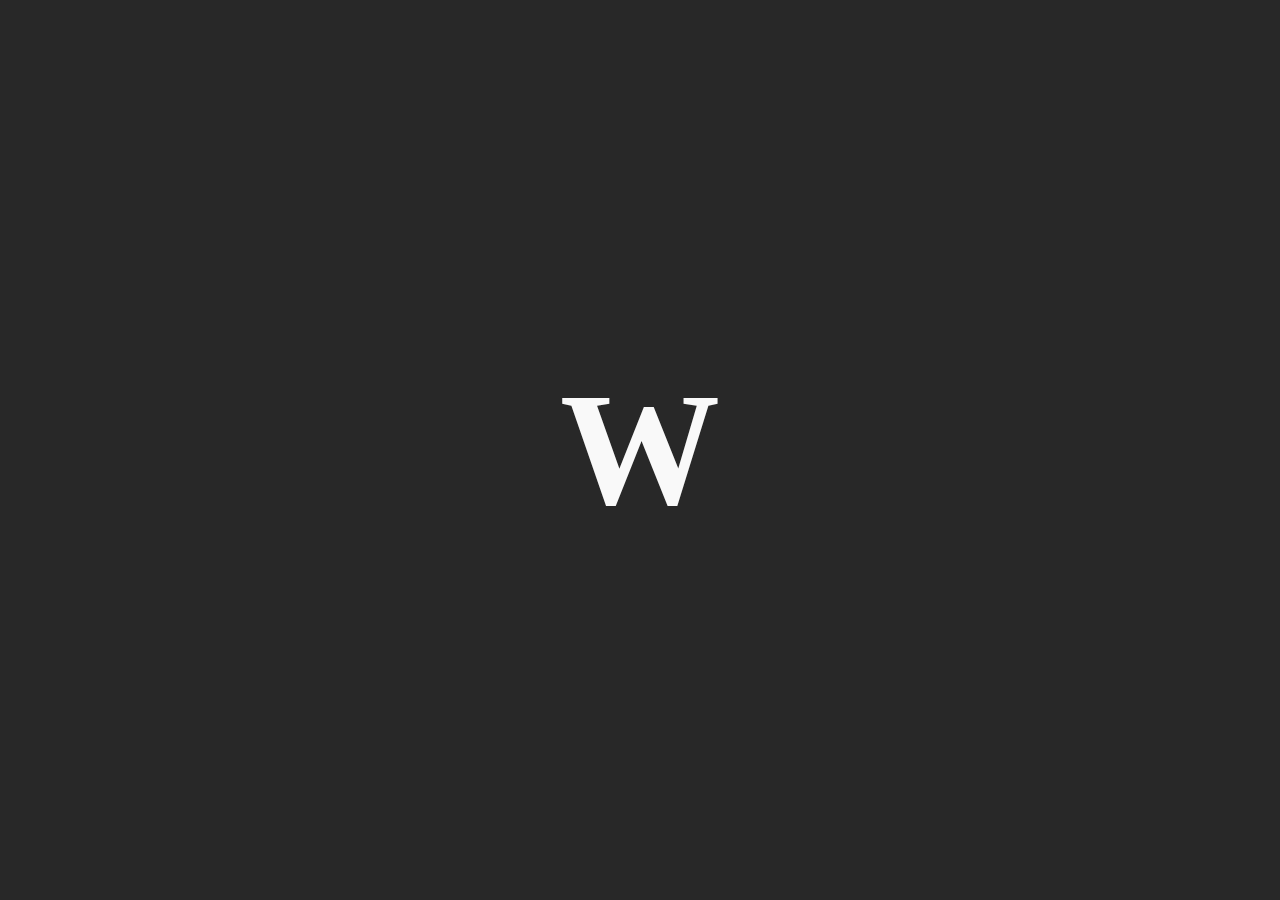
<file: index.html>
<!DOCTYPE HTML>
<html>
	<head>
		<title>Wei Yan</title>
		<meta charset="utf-8" />
		<meta name="viewport" content="width=device-width, initial-scale=1" />
		<!--[if lte IE 8]><script src="assets/js/ie/html5shiv.js"></script><![endif]-->
		<!--[if lte IE 8]><link rel="stylesheet" href="assets/css/ie8.css" /><![endif]-->
		<!--[if lte IE 9]><link rel="stylesheet" href="assets/css/ie9.css" /><![endif]-->
		<script type="text/javascript">
			(function(i,s,o,g,r,a,m){i['GoogleAnalyticsObject']=r;i[r]=i[r]||function(){
			(i[r].q=i[r].q||[]).push(arguments)},i[r].l=1*new Date();a=s.createElement(o),
			m=s.getElementsByTagName(o)[0];a.async=1;a.src=g;m.parentNode.insertBefore(a,m)
			})(window,document,'script','https://www.google-analytics.com/analytics.js','ga');
			ga('create', 'UA-84431506-1', 'auto');
			ga('send', 'pageview');
		</script>

		 <style>

        html, body {
            height: 100%;
            margin: 0;
            padding: 0;
            width: 100%;
        }

        body {
            display: table;
        }

        .my-block {
            text-align: center;
            display: table-cell;
            vertical-align: middle;
        }
        </style>


	</head>
	<body style="background:#282828">
		
		<div class="my-block">
			<h1 style="color:#f9f9f9; font-size: 160px"><strong>W</strong></h1>
	    </div>

	</body>
</html>
</file>
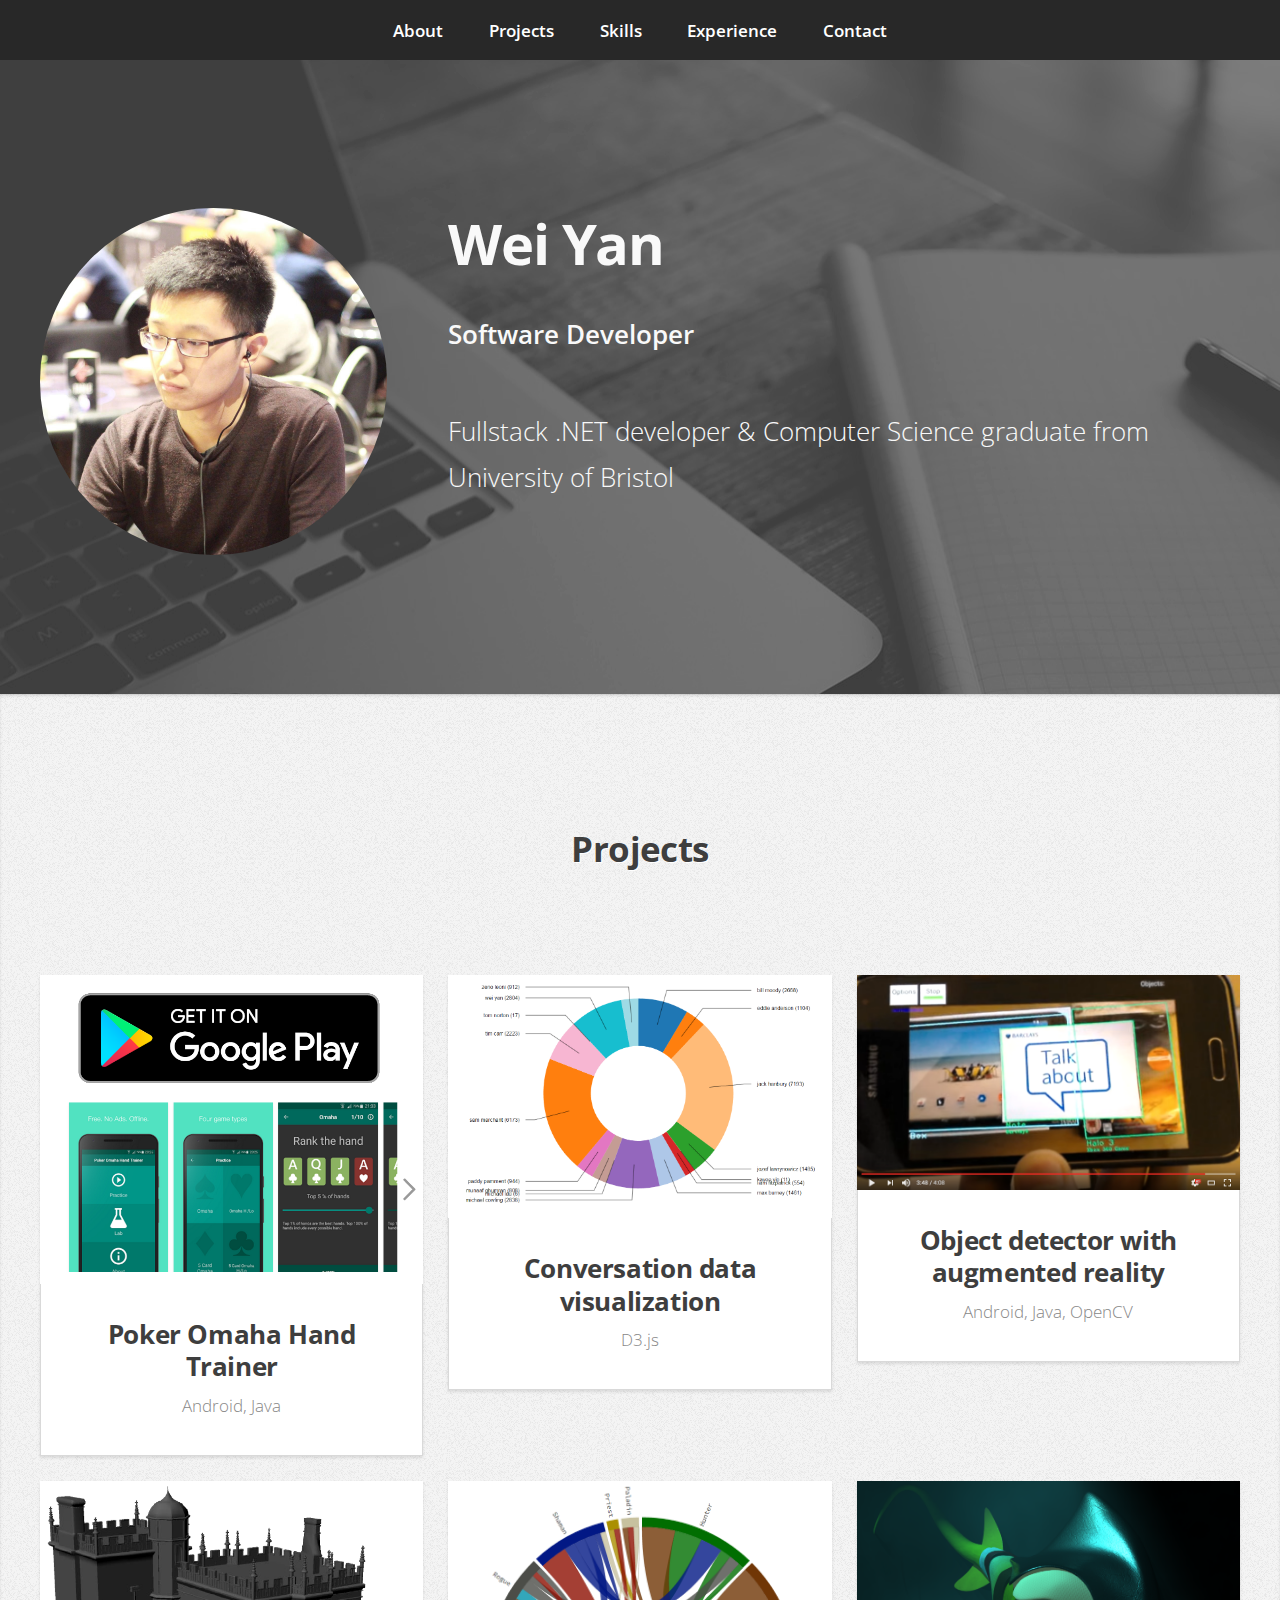
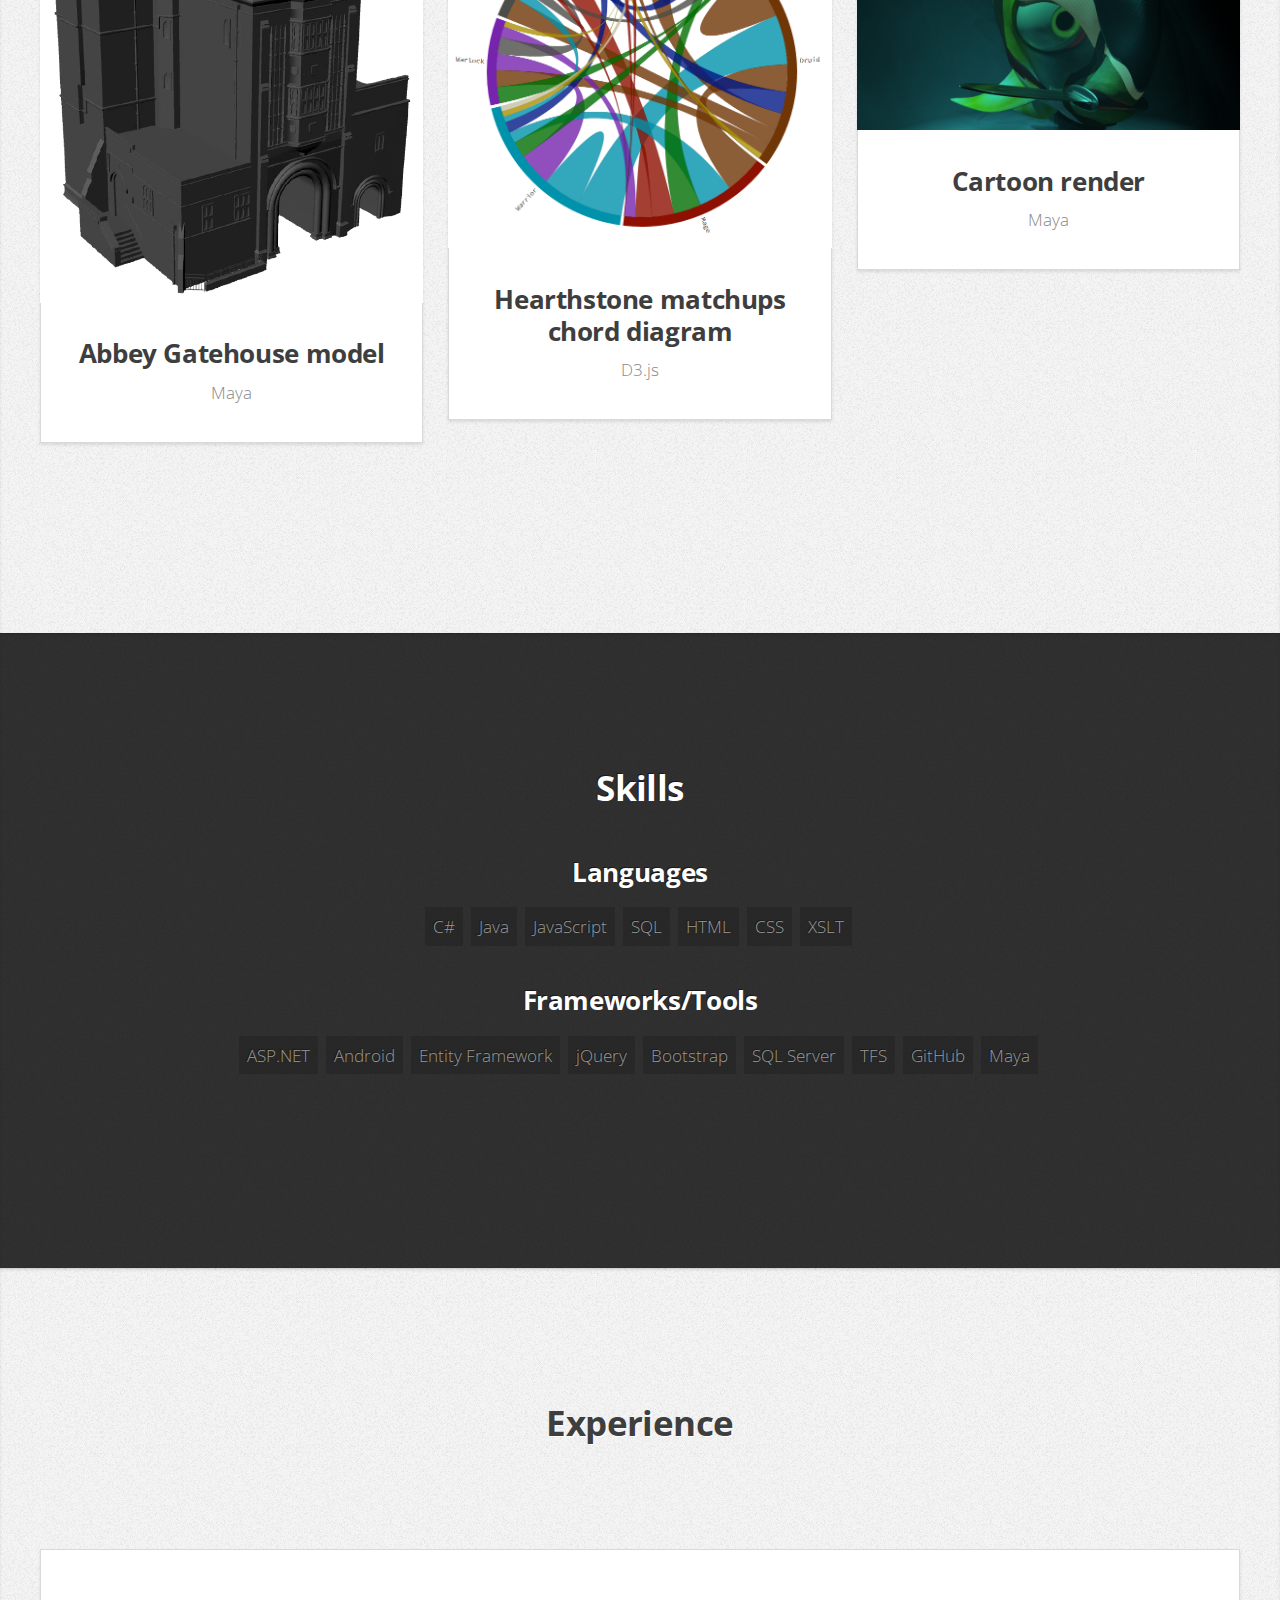
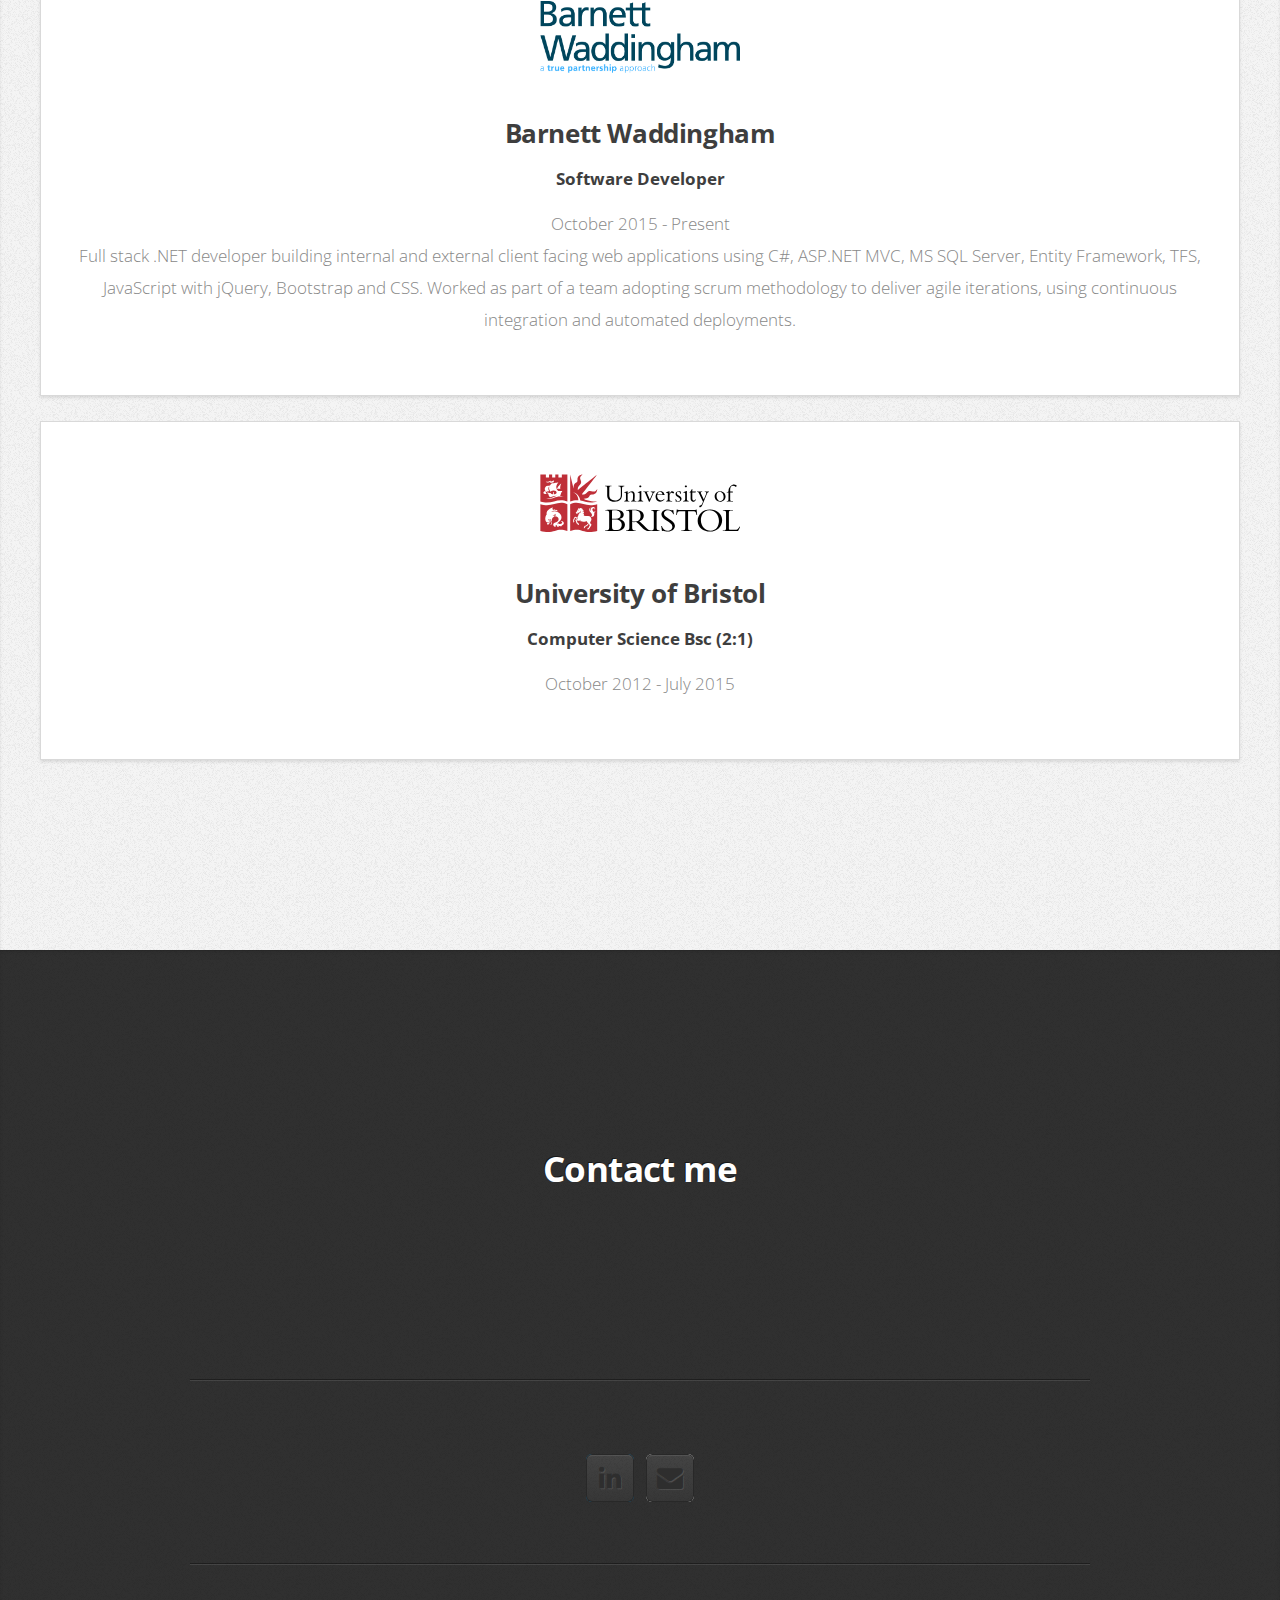
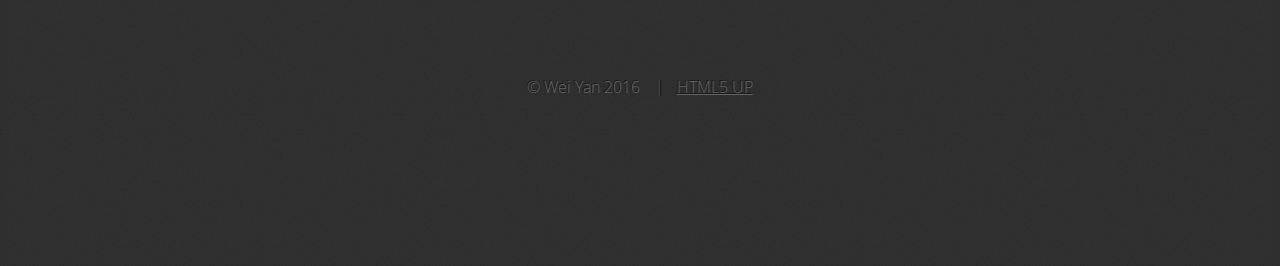
<file: indexb.html>
<!DOCTYPE HTML>
<html>
	<head>
		<title>Wei Yan</title>
		<meta charset="utf-8" />
		<meta name="viewport" content="width=device-width, initial-scale=1" />
		<!--[if lte IE 8]><script src="assets/js/ie/html5shiv.js"></script><![endif]-->
		<link rel="stylesheet" href="assets/css/main.css" />
		<link rel="stylesheet" href="assets/css/add.css" />
		<!--[if lte IE 8]><link rel="stylesheet" href="assets/css/ie8.css" /><![endif]-->
		<!--[if lte IE 9]><link rel="stylesheet" href="assets/css/ie9.css" /><![endif]-->
		<script type="text/javascript">
			(function(i,s,o,g,r,a,m){i['GoogleAnalyticsObject']=r;i[r]=i[r]||function(){
			(i[r].q=i[r].q||[]).push(arguments)},i[r].l=1*new Date();a=s.createElement(o),
			m=s.getElementsByTagName(o)[0];a.async=1;a.src=g;m.parentNode.insertBefore(a,m)
			})(window,document,'script','https://www.google-analytics.com/analytics.js','ga');
			ga('create', 'UA-84431506-1', 'auto');
			ga('send', 'pageview');
		</script>
	</head>
	<body>

		<!-- Nav -->
			<nav id="nav">
				<ul class="container">
					<li><a href="#top">About</a></li>
					<li><a href="#projects">Projects</a></li>
					<li><a href="#skills">Skills</a></li>
					<li><a href="#experience">Experience</a></li>
					<li><a href="#contact">Contact</a></li>
				</ul>
			</nav>

		<!-- Home -->
			<div class="wrapper style1 first">
				<article class="container" id="top">
					<div class="row">
						<div class="4u 12u(mobile)">
							<span class="image fit"><img src="images/me.jpg" alt=""></span>
						</div>
						<div class="8u 12u(mobile)">
							<header>
								<h1 style="color:#f9f9f9 !important"><strong>Wei Yan</strong></h1>
							</header>
							<p><strong>Software Developer</strong></p>
							<p>Fullstack .NET developer & Computer Science graduate from University of Bristol</p>
						</div>
					</div>
				</article>
			</div>

		<!-- Portfolio -->
			<div class="wrapper style3">
				<article id="projects">
					<header>
						<h2>Projects</h2>
						<br>
						<p></p>
					</header>
					<div class="container">
						<div class="row">
							<div class="4u 12u(mobile)">
								<article class="box style2">
									<a href="https://play.google.com/store/apps/details?id=uk.co.weiyan.pokeromahatrainer" class="image featured"><img src="images/play.png" alt="" /></a>
									<h3><a href="#">Poker Omaha Hand Trainer</a></h3>
									<p>Android, Java</p>
								</article>
							</div>
							<div class="4u 12u(mobile)">
								<article class="box style2">
									<a href="projects/conversation" class="image featured"><img src="images/donut.png" alt="" /></a>
									<h3><a href="projects/conversation">Conversation data visualization</a></h3>
									<p>D3.js</p>
								</article>
							</div>
							<div class="4u 12u(mobile)">
								<article class="box style2">
									<a href="https://www.youtube.com/watch?v=ePcorza4ekE" class="image featured"><img src="images/vid.png" alt="" /></a>
									<h3><a href="https://www.youtube.com/watch?v=ePcorza4ekE">Object detector with augmented reality</a></h3>
									<p>Android, Java, OpenCV</p>
								</article>
							</div>
						</div>
						<div class="row">
							<div class="4u 12u(mobile)">
								<article class="box style2">
									<a href="projects/gatehouse.html" class="image featured"><img src="images/building.png" alt="" /></a>
									<h3><a href="projects/gatehouse.html">Abbey Gatehouse model</a></h3>
									<p>Maya</p>
								</article>
							</div>
							<div class="4u 12u(mobile)">
								<article class="box style2">
									<a href="projects/hearthstone" class="image featured"><img src="images/hs.png" alt="" /></a>
									<h3><a href="projects/hearthstone">Hearthstone matchups chord diagram</a></h3>
									<p>D3.js</p>
								</article>
							</div>
							<div class="4u 12u(mobile)">
								<article class="box style2">
									<a href="projects/cartoon" class="image featured"><img src="images/cartoon.png" alt="" /></a>
									<h3><a href="projects/cartoon">Cartoon render</a></h3>
									<p>Maya</p>
								</article>
							</div>
						</div>
					</div>
					<footer>
						<!-- <p>Lorem ipsum dolor sit sapien vestibulum ipsum primis?</p> -->
						<!-- <a href="#contact" class="button big scrolly">Get in touch with me</a> -->
					</footer>
				</article>
			</div>

			<div class="wrapper style4">
				<article id="skills">
					<header>
						<h2>Skills</h2>
						<p></p>
					</header>
					<div class="container" id="skills">
						<h3>Languages</h3>
						<ul class="skill-item">
							<li>C#</li>
							<li>Java</li>
							<li>JavaScript</li>
							<li>SQL</li>							
							<li>HTML</li>
							<li>CSS</li>
							<li>XSLT</li>
						</ul>
						<h3>Frameworks/Tools</h3>
						<ul class="skill-item">
							<li>ASP.NET</li>
							<li>Android</li>
							<li>Entity Framework</li>
							<li>jQuery</li>
							<li>Bootstrap</li>
							<li>SQL Server</li>
							<li>TFS</li>
							<li>GitHub</li>
							<li>Maya</li>
						</ul>
					</div>
					<footer>
						<!-- <p>Lorem ipsum dolor sit sapien vestibulum ipsum primis?</p> -->
						<!-- <a href="#portfolio" class="button big scrolly">See some of my recent work</a> -->
					</footer>
				</article>
			</div>

		<!-- Work -->
			<div class="wrapper style3">
				<article id="experience">
					<header>
						<h2>Experience</h2>
						<br>
						<p></p>
					</header>
					<div class="container" id="work">

						<div class="row">
							<div class="12u 12u(mobile)">
								<section class="box style1">
									<span class="image" style="width:200px">
									<img src="images/bw.jpg" alt="">
									</span>
									<p/>
									<h3>Barnett Waddingham</h3>
									<h4>Software Developer</h4>
									<h5></h5>
									<p>
										October 2015 - Present
										<br>
										Full stack .NET developer building internal and external client facing web applications using C#, ASP.NET MVC, MS SQL Server, Entity Framework, TFS, JavaScript with jQuery, Bootstrap and CSS. Worked as part of a team adopting scrum methodology to deliver agile iterations, using continuous integration and automated deployments.
									</p>
								</section>
							</div>
							<div class="12u 12u(mobile)">
								<section class="box style1">
									<span class="image" style="width:200px">
									<img src="images/logo-uob.svg" alt="">
									</span>
									<p/>
									<h3>University of Bristol</h3>
									<h4>Computer Science Bsc (2:1)</h4>
									<h5></h5>
									<p>
										October 2012 - July 2015
									</p>
								</section>
							</div>
						</div>
					</div>
					<footer>
						<!-- <p>Lorem ipsum dolor sit sapien vestibulum ipsum primis?</p> -->
						<!-- <a href="#portfolio" class="button big scrolly">See some of my recent work</a> -->
					</footer>
				</article>
			</div>

		<!-- Contact -->
			<div class="wrapper style4">
				<article id="contact" class="container 75%">
					<header>
						<br>
						<br>
						<h2>Contact me</h2>
						<p></p>
						<br>
						<br>
					</header>
					<div>
						<!-- <div class="row">
							<div class="12u">
								<form method="post" action="#">
									<div>
										<div class="row">
											<div class="6u 12u(mobile)">
												<input type="text" name="name" id="name" placeholder="Name" />
											</div>
											<div class="6u 12u(mobile)">
												<input type="text" name="email" id="email" placeholder="Email" />
											</div>
										</div>
										<div class="row">
											<div class="12u">
												<input type="text" name="subject" id="subject" placeholder="Subject" />
											</div>
										</div>
										<div class="row">
											<div class="12u">
												<textarea name="message" id="message" placeholder="Message"></textarea>
											</div>
										</div>
										<div class="row 200%">
											<div class="12u">
												<ul class="actions">
													<li><input type="submit" value="Send Message" /></li>
													<li><input type="reset" value="Clear Form" class="alt" /></li>
												</ul>
											</div>
										</div>
									</div>
								</form>
							</div>
						</div> -->
						<div class="row">
							<div class="12u">
								<hr />
								<ul class="social">
									<!-- <li><a href="#" class="icon fa-twitter"><span class="label">Twitter</span></a></li> -->
									<!-- <li><a href="#" class="icon fa-facebook"><span class="label">Facebook</span></a></li> -->
									<!-- <li><a href="#" class="icon fa-dribbble"><span class="label">Dribbble</span></a></li> -->
									<li><a href="https://www.linkedin.com/in/weiyanuk" class="icon fa-linkedin"><span class="label">LinkedIn</span></a></li>
									<li><a href="mailto:weiyan94@gmail.com" class="icon fa-envelope"><span class="label">Email</span></a></li>
									<!-- <li><a href="#" class="icon fa-tumblr"><span class="label">Tumblr</span></a></li> -->
									<!-- <li><a href="#" class="icon fa-google-plus"><span class="label">Google+</span></a></li> -->
									<!-- <li><a href="#" class="icon fa-github"><span class="label">Github</span></a></li> -->
									<!--
									<li><a href="#" class="icon fa-rss"><span>RSS</span></a></li>
									<li><a href="#" class="icon fa-instagram"><span>Instagram</span></a></li>
									<li><a href="#" class="icon fa-foursquare"><span>Foursquare</span></a></li>
									<li><a href="#" class="icon fa-skype"><span>Skype</span></a></li>
									<li><a href="#" class="icon fa-soundcloud"><span>Soundcloud</span></a></li>
									<li><a href="#" class="icon fa-youtube"><span>YouTube</span></a></li>
									<li><a href="#" class="icon fa-blogger"><span>Blogger</span></a></li>
									<li><a href="#" class="icon fa-flickr"><span>Flickr</span></a></li>
									<li><a href="#" class="icon fa-vimeo"><span>Vimeo</span></a></li>
									-->
								</ul>
								<hr />
							</div>
						</div>
					</div>
					<footer>
						<ul id="copyright">
							<li>&copy; Wei Yan 2016</li>
							<li><a href="http://html5up.net">HTML5 UP</a></li>
						</ul>
					</footer>
				</article>
			</div>

		<!-- Scripts -->
			<script src="assets/js/jquery.min.js"></script>
			<script src="assets/js/jquery.scrolly.min.js"></script>
			<script src="assets/js/skel.min.js"></script>
			<script src="assets/js/skel-viewport.min.js"></script>
			<script src="assets/js/util.js"></script>
			<!--[if lte IE 8]><script src="assets/js/ie/respond.min.js"></script><![endif]-->
			<script src="assets/js/main.js"></script>

	</body>
</html>
</file>
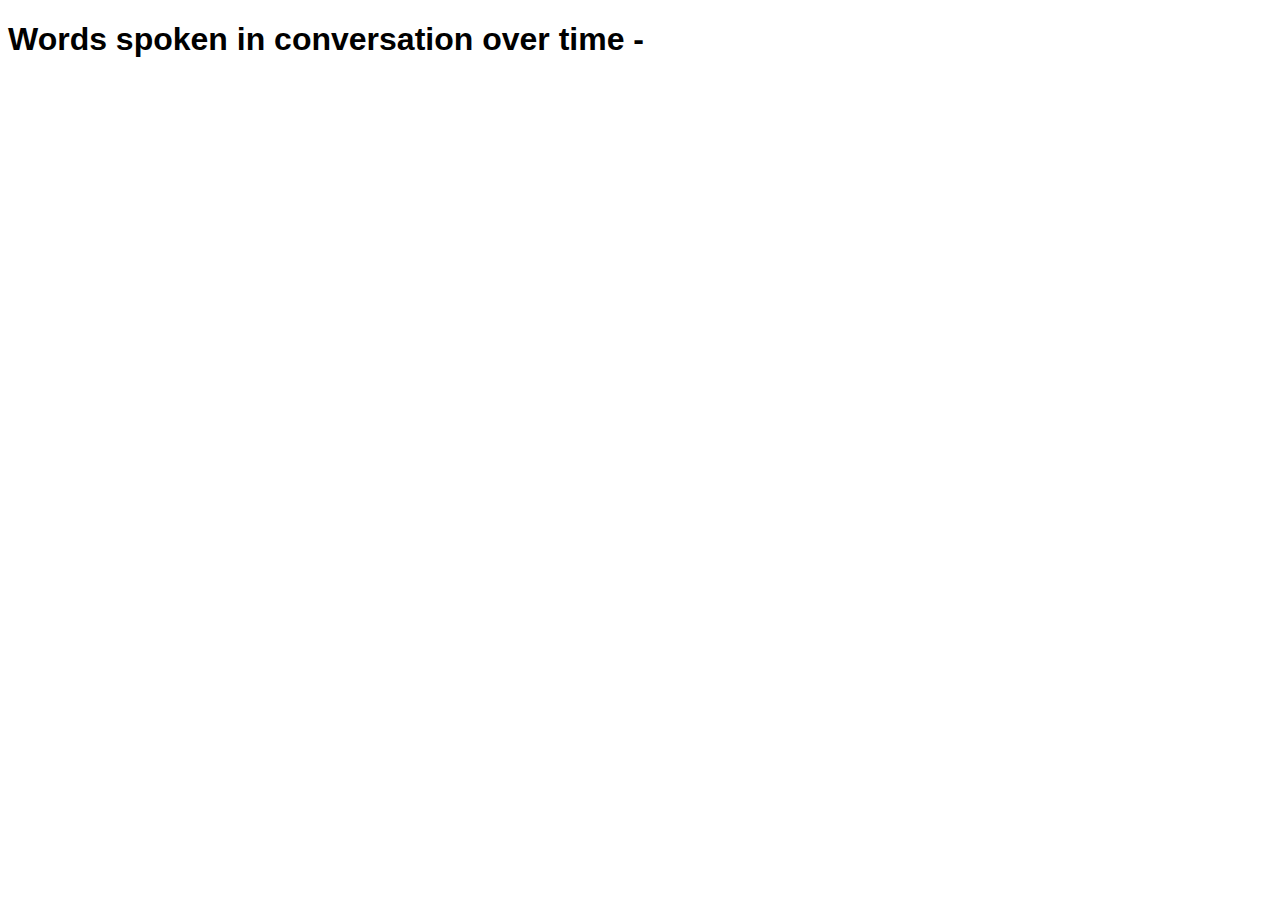
<file: d3/drwho.html>
<!DOCTYPE html>
<meta charset="utf-8">
<style>

body {
  font-family: "Helvetica Neue", Helvetica, Arial, sans-serif;
  width: 1280px;
  height: 720px;
  position: relative;
}
svg{
	width: 100%;
	height: 100%;
}
path.slice{
	stroke-width:2px;
}

polyline{
	opacity: .3;
	stroke: black;
	stroke-width: 2px;
	fill: none;
}

</style>
<body>

<h1>Words spoken in conversation over time - <span id="year"></span></h1>

<!-- Duration: 0<input type="range" id="duration" min="0" max="5000">5000  -->
<!-- <br> -->
<!-- <button class="next">next</button>  -->

<script src="http://d3js.org/d3.v3.min.js"></script>
<script>

var svg = d3.select("body")
	.append("svg")
	.append("g")

svg.append("g")
	.attr("class", "slices");
svg.append("g")
	.attr("class", "labels");
svg.append("g")
	.attr("class", "lines");

var width = 1280,
    height = 720,
	radius = Math.min(width, height) / 2;

var pie = d3.layout.pie()
	.sort(null)
	.value(function(d) {
		return d.value;
	});

var arc = d3.svg.arc()
	.outerRadius(radius * 0.8)
	.innerRadius(radius * 0.4);

var outerArc = d3.svg.arc()
	.innerRadius(radius * 0.9)
	.outerRadius(radius * 0.9);

svg.attr("transform", "translate(" + width / 2 + "," + height / 2 + ")");

var key = function(d){ return d.data.label; };

var color = d3.scale.category20();
	// .domain(["Lorem ipsum", "dolor sit", "amet", "consectetur", "adipisicing", "elit", "sed", "do", "eiusmod", "tempor", "incididunt"])
	//.range(["#98abc5", "#8a89a6", "#7b6888", "#6b486b", "#a05d56", "#d0743c", "#ff8c00"]);

function randomData (){
	var labels = color.domain();
	return labels.map(function(label){
		return { label: label, value: Math.random() }
	}).filter(function() {
		return Math.random() > .5;
	}).sort(function(a,b) {
		return d3.ascending(a.label, b.label);
	});
}

d3.select(".next")
	.on("click", function(){
		nextData();
	});

var files = [
	{ filename: "2014May.csv", label: "May 2014", fdata: []},
	{ filename: "2014June.csv", label: "June 2014", fdata: []},
	{ filename: "2014July.csv", label: "July 2014", fdata: []},
	{ filename: "2014October.csv", label: "Oct 2014", fdata: []},
	{ filename: "2014November.csv", label: "Nov 2014", fdata: []},
	{ filename: "2014December.csv", label: "Dec 2014", fdata: []},
	{ filename: "2015January.csv", label: "Jan 2015", fdata: []},
	{ filename: "2015February.csv", label: "Feb 2015", fdata:[] },
	{ filename: "2015March.csv", label: "Mar 2015", fdata:[] },
	{ filename: "2015April.csv", label: "Apr 2015", fdata:[] },
	{ filename: "2015May.csv", label: "May 2015", fdata:[] },
	{ filename: "2015June.csv", label: "Jun 2015", fdata:[] },
	{ filename: "2015July.csv", label: "Jul 2015", fdata:[] },
	{ filename: "2015August.csv", label: "Aug 2015", fdata:[] },
	{ filename: "2015September.csv", label: "Sept 2015", fdata: [] },
	{ filename: "2015October.csv", label: "Oct 2015", fdata: [] },
	{ filename: "2015November.csv", label: "Nov 2015", fdata: [] },
	{ filename: "2015December.csv", label: "Dec 2015", fdata: [] },
	{ filename: "2016January.csv", label: "Jan 2016", fdata: [] },
	{ filename: "2016February.csv", label: "Feb 2016", fdata: [] },
	{ filename: "2016March.csv", label: "Mar 2016", fdata: [] },
	{ filename: "2016April.csv", label: "Apr 2016", fdata: [] },
	{ filename: "2016May.csv", label: "May 2016", fdata: [] },
	{ filename: "2016June.csv", label: "Jun 2016", fdata: [] },
	{ filename: "2016July.csv", label: "Jul 2016", fdata: [] },
	{ filename: "2016August.csv", label: "Aug 2016", fdata: [] },
	{ filename: "2016September.csv", label: "Sept 2016", fdata: [] },
	{ filename: "2016October.csv", label: "Oct 2016", fdata: [] },
	{ filename: "2016November.csv", label: "Nov 2016", fdata: [] },
];

var filecounter = 1; //0 already done

function nextData() {
	if (filecounter > 28) {
		clearInterval(timer);
		return;
	}
	var file = files[filecounter];
	change(files[filecounter].fdata);
	document.getElementById("year").textContent = file.label;
	filecounter++;
}

function firstData() {
	var file = files[0];
	var url = "data/" + file.filename;
	d3.csv(url, type, function(error, data) {
		  if (error) throw error;
		  change(data.sort(function(a,b) {
			return d3.ascending(a.label, b.label);
		}));
	});
	document.getElementById("year").textContent = file.label;
}

function loadData() {
	// start 1
	for (i = 0; i < files.length; i++) { 
		var file = files[i];
		var url = "data/" + file.filename;
		getData(url, i);
	}
}

function getData(url, i) {
	d3.csv(url, type, function(error, data) {
	  	if (error) throw error;
  		files[i].fdata = data.sort(function(a,b) {
 			return d3.ascending(a.label, b.label);
		});
	});
}

firstData();
loadData();
var timer = window.setInterval(nextData, 2500);

function type(d) {
  d.words = +d.words;
  return d;
}

function mergeWithFirstEqualZero(first, second){
	var secondSet = d3.set(); second.forEach(function(d) { secondSet.add(d.label); });

	var onlyFirst = first
		.filter(function(d){ return !secondSet.has(d.label) })
		.map(function(d) { return {label: d.label, value: 0}; });
	return d3.merge([ second, onlyFirst ])
		.sort(function(a,b) {
			return d3.ascending(a.label, b.label);
		});
}

function change(data) {
	var duration = 1500; //+document.getElementById("duration").value;
	var data0 = svg.select(".slices").selectAll("path.slice")
		.data().map(function(d) { return d.data });
	if (data0.length == 0) data0 = data;
	var was = mergeWithFirstEqualZero(data, data0);
	var is = mergeWithFirstEqualZero(data0, data);

	/* ------- SLICE ARCS -------*/

	var slice = svg.select(".slices").selectAll("path.slice")
		.data(pie(was), key);

	slice.enter()
		.insert("path")
		.attr("class", "slice")
		.style("fill", function(d) { return color(d.data.label); })
		.each(function(d) {
			this._current = d;
		});

	slice = svg.select(".slices").selectAll("path.slice")
		.data(pie(is), key);

	slice		
		.transition().duration(duration)
		.attrTween("d", function(d) {
			var interpolate = d3.interpolate(this._current, d);
			var _this = this;
			return function(t) {
				_this._current = interpolate(t);
				return arc(_this._current);
			};
		});

	slice = svg.select(".slices").selectAll("path.slice")
		.data(pie(data), key);

	slice
		.exit().transition().delay(duration).duration(0)
		.remove();

	/* ------- TEXT LABELS -------*/

	var text = svg.select(".labels").selectAll("text")
		.data(pie(was), key);

	text.enter()
		.append("text")
		.attr("dy", ".35em")
		.style("opacity", 0)
		.text(function(d) {
			return d.data.label + " (" + d.value + ")";
		})
		.each(function(d) {
			this._current = d;
		});
	
	function midAngle(d){
		return d.startAngle + (d.endAngle - d.startAngle)/2;
	}

	text = svg.select(".labels").selectAll("text")
		.data(pie(is), key);

	text.transition().duration(duration)
		.style("opacity", function(d) {
			return d.data.value == 0 ? 0 : 1;
		})
		.attrTween("transform", function(d) {
			var interpolate = d3.interpolate(this._current, d);
			var _this = this;
			return function(t) {
				var d2 = interpolate(t);
				_this._current = d2;
				var pos = outerArc.centroid(d2);
				pos[0] = radius * (midAngle(d2) < Math.PI ? 1 : -1);
				return "translate("+ pos +")";
			};
		})
		.styleTween("text-anchor", function(d){
			var interpolate = d3.interpolate(this._current, d);
			return function(t) {
				var d2 = interpolate(t);
				return midAngle(d2) < Math.PI ? "start":"end";
			};
		}).text(function(d) {
            return (d.data.label+" ("+d.value+")");
        });
	
	text = svg.select(".labels").selectAll("text")
		.data(pie(data), key);

	text
		.exit().transition().delay(duration)
		.remove();

	/* ------- SLICE TO TEXT POLYLINES -------*/

	var polyline = svg.select(".lines").selectAll("polyline")
		.data(pie(was), key);
	
	polyline.enter()
		.append("polyline")
		.style("opacity", 0)
		.each(function(d) {
			this._current = d;
		});

	polyline = svg.select(".lines").selectAll("polyline")
		.data(pie(is), key);
	
	polyline.transition().duration(duration)
		.style("opacity", function(d) {
			return d.data.value == 0 ? 0 : .5;
		})
		.attrTween("points", function(d){
			this._current = this._current;
			var interpolate = d3.interpolate(this._current, d);
			var _this = this;
			return function(t) {
				var d2 = interpolate(t);
				_this._current = d2;
				var pos = outerArc.centroid(d2);
				pos[0] = radius * 0.95 * (midAngle(d2) < Math.PI ? 1 : -1);
				return [arc.centroid(d2), outerArc.centroid(d2), pos];
			};			
		});
	
	polyline = svg.select(".lines").selectAll("polyline")
		.data(pie(data), key);
	
	polyline
		.exit().transition().delay(duration)
		.remove();
};

</script>
</body>
</file>
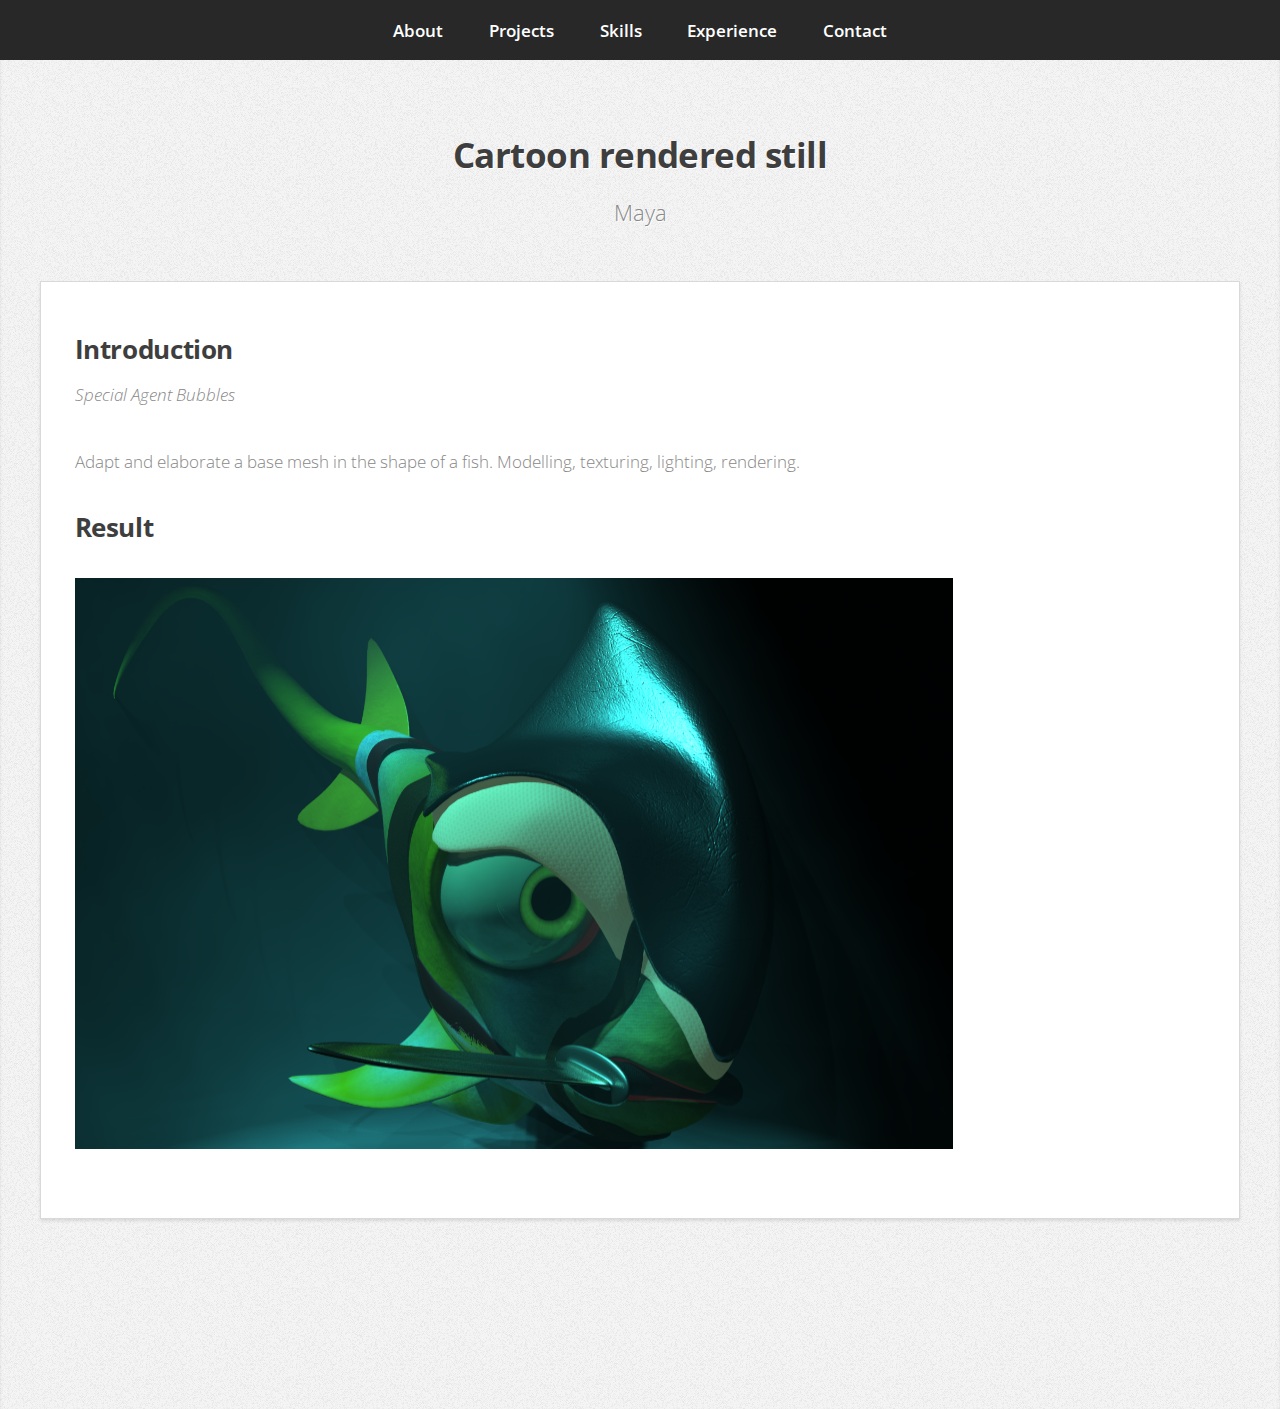
<file: projects/cartoon.html>
<!DOCTYPE HTML>
<html>
	<head>
		<title>Projects - Cartoon render</title>
		<meta charset="utf-8" />
		<meta name="viewport" content="width=device-width, initial-scale=1" />
		<!--[if lte IE 8]><script src="assets/js/ie/html5shiv.js"></script><![endif]-->
		<link rel="stylesheet" href="../assets/css/main.css" />
		<link rel="stylesheet" href="../assets/css/add.css" />
		<!--[if lte IE 8]><link rel="stylesheet" href="assets/css/ie8.css" /><![endif]-->
		<!--[if lte IE 9]><link rel="stylesheet" href="assets/css/ie9.css" /><![endif]-->
		<script type="text/javascript">
			(function(i,s,o,g,r,a,m){i['GoogleAnalyticsObject']=r;i[r]=i[r]||function(){
			(i[r].q=i[r].q||[]).push(arguments)},i[r].l=1*new Date();a=s.createElement(o),
			m=s.getElementsByTagName(o)[0];a.async=1;a.src=g;m.parentNode.insertBefore(a,m)
			})(window,document,'script','https://www.google-analytics.com/analytics.js','ga');
			ga('create', 'UA-84431506-1', 'auto');
			ga('send', 'pageview');
		</script>
	</head>
	<body>

		<!-- Nav -->
			<nav id="nav">
				<ul class="container">
					<li><a href="../index#top">About</a></li>
					<li><a href="../index#projects">Projects</a></li>
					<li><a href="../index#skills">Skills</a></li>
					<li><a href="../index#experience">Experience</a></li>
					<li><a href="../index#contact">Contact</a></li>
				</ul>
			</nav>

<style></style>

		<!-- Portfolio -->
			<div class="wrapper style3">
				<article id="projects">
					<header>
					<h2>Cartoon rendered still</h2>
						<p>Maya</p>
					</header>
					<div class="container">
						<div class="row">
							<div class="12u 12u(mobile)">
								<section class="box style1" style="text-align:left">
									<h3>Introduction</h3>
									<p>
										<i>Special Agent Bubbles</i>
									</p>
									<p>Adapt and elaborate a base mesh in the shape of a fish. Modelling, texturing, lighting, rendering.
									</p>
									<!-- <h3>Planning</h3> -->
									<!-- <p>
										<div class="image">
										<img src="../images/csd/ortho2.png">
									</div>										
									</p> -->
									<!-- <h3>Process</h3> -->
									<!-- <h4>Polygonal sculpting</h4>
									<p>
									<div class="image">
										<img src="../images/csd/scr3.png"/>
									</div>
									</p>
									<h4>Extruded surfaces</h4>
									<p>
										<div class="image">
										<img src="../images/csd/scr6.png"/>
									</div>
									</p>
									<h4>Bevels</h4>
									<p>
									<div class="image">
										<img src="../images/csd/scr2.png"/>
									</div>
									</p>
									<h4>Booleans</h4>
									<p>
										<div class="image">
										<img src="../images/csd/scr1.png"/>
									</div>
									</p>
									<h4>NURBS</h4>
									<h4>Revolves</h4>
									<p>
										<div class="image">
										<img src="../images/csd/scr5.png"/>
									</div>
									</p>
									<h4>Lofts</h4>
									<p>
										<div class="image">
										<img src="../images/csd/scr4.png"/>
									</div>
									</p>
									<h3>Process</h3	> -->
									
									<h3>Result</h3>
									<p>
									<div class="image">
										<img src="../images/cartoon.png"/>
									</div>
									</p>
								</section>
							</div>
						</div>
					</div>
					<footer>
						<!-- <p><a href="https://en.wikipedia.org/wiki/Great_Gatehouse,_Bristol">Abbey Gatehouse Wikipedia</a></p> -->
					</footer>
				</article>
			</div>

			<!-- Scripts -->
			<script src="../assets/js/jquery.min.js"></script>
			<script src="../assets/js/jquery.scrolly.min.js"></script>
			<script src="../assets/js/skel.min.js"></script>
			<script src="../assets/js/skel-viewport.min.js"></script>
			<script src="../assets/js/util.js"></script>
			<!--[if lte IE 8]><script src="assets/js/ie/respond.min.js"></script><![endif]-->
			<script src="../assets/js/main.js"></script>

	</body>
</html>
</file>
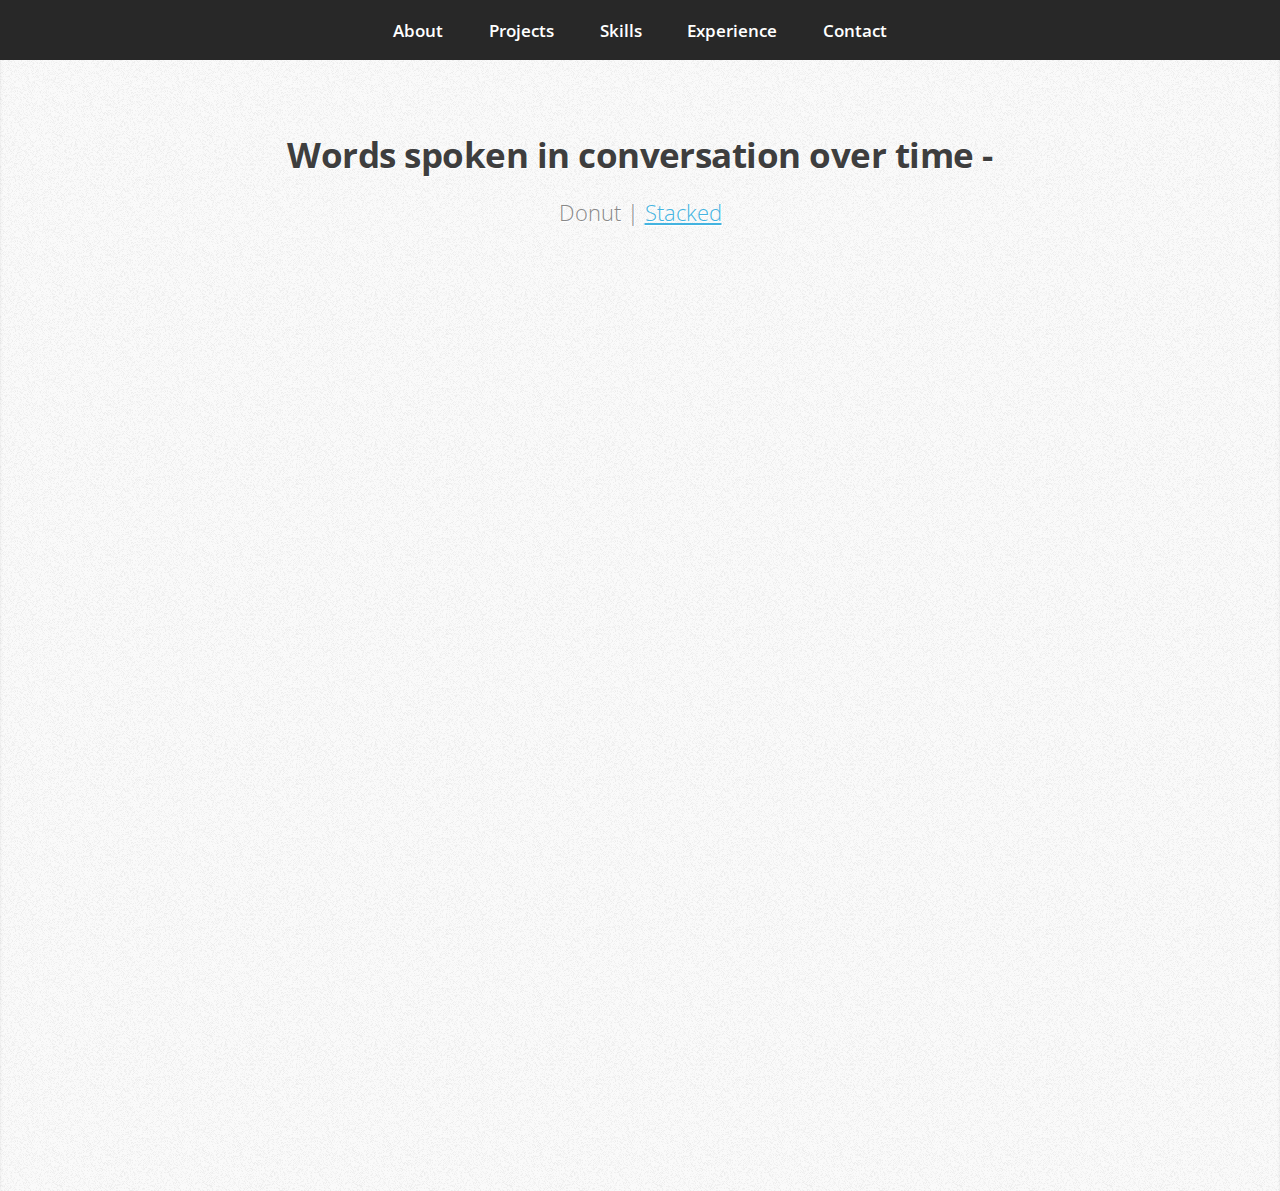
<file: projects/conversation.html>
<!DOCTYPE HTML>
<html>
	<head>
		<title>Projects - Conversation</title>
		<meta charset="utf-8" />
		<meta name="viewport" content="width=device-width, initial-scale=1" />
		<!--[if lte IE 8]><script src="assets/js/ie/html5shiv.js"></script><![endif]-->
		<link rel="stylesheet" href="../assets/css/main.css" />
		<link rel="stylesheet" href="../assets/css/add.css" />
		<!--[if lte IE 8]><link rel="stylesheet" href="assets/css/ie8.css" /><![endif]-->
		<!--[if lte IE 9]><link rel="stylesheet" href="assets/css/ie9.css" /><![endif]-->
		<style>

.chart {
  font-family: "Helvetica Neue", Helvetica, Arial, sans-serif;
  width: 1280px;
  height: 720px;
  position: relative;
}
svg{
	width: 100%;
	height: 100%;
}
path.slice{
	stroke-width:2px;
}

polyline{
	opacity: .3;
	stroke: black;
	stroke-width: 2px;
	fill: none;
}
</style>
		<script type="text/javascript">
			(function(i,s,o,g,r,a,m){i['GoogleAnalyticsObject']=r;i[r]=i[r]||function(){
			(i[r].q=i[r].q||[]).push(arguments)},i[r].l=1*new Date();a=s.createElement(o),
			m=s.getElementsByTagName(o)[0];a.async=1;a.src=g;m.parentNode.insertBefore(a,m)
			})(window,document,'script','https://www.google-analytics.com/analytics.js','ga');
			ga('create', 'UA-84431506-1', 'auto');
			ga('send', 'pageview');
		</script>
	</head>
	<body>

		<!-- Nav -->
			<nav id="nav">
				<ul class="container">
					<li><a href="../index#top">About</a></li>
					<li><a href="../index#projects">Projects</a></li>
					<li><a href="../index#skills">Skills</a></li>
					<li><a href="../index#experience">Experience</a></li>
					<li><a href="../index#contact">Contact</a></li>
				</ul>
			</nav>

		<!-- Portfolio -->
			<div class="wrapper style2">
				<article id="projects">
					<header>
					<h2>Words spoken in conversation over time - <span id="year"></span></h2>
					<p>Donut | <a href="conversation2.html">Stacked</a></p>
					</header>
					<div class="container">

						<div class="chart"></div>

					</div>
					<footer>
						<!-- <p>Lorem ipsum dolor sit sapien vestibulum ipsum primis?</p> -->
						<!-- <a href="#contact" class="button big scrolly">Get in touch with me</a> -->
					</footer>
				</article>
			</div>

			<!-- Scripts -->
			<script src="../assets/js/jquery.min.js"></script>
			<script src="../assets/js/jquery.scrolly.min.js"></script>
			<script src="../assets/js/skel.min.js"></script>
			<script src="../assets/js/skel-viewport.min.js"></script>
			<script src="../assets/js/util.js"></script>
			<!--[if lte IE 8]><script src="assets/js/ie/respond.min.js"></script><![endif]-->
			<script src="../assets/js/main.js"></script>


<script src="http://d3js.org/d3.v3.min.js"></script>
<script>

var svg = d3.select(".chart")
	.append("svg")
	.append("g")

svg.append("g")
	.attr("class", "slices");
svg.append("g")
	.attr("class", "labels");
svg.append("g")
	.attr("class", "lines");

var width = 1280,
    height = 720,
	radius = Math.min(width, height) / 2;

var pie = d3.layout.pie()
	.sort(null)
	.value(function(d) {
		return d.value;
	});

var arc = d3.svg.arc()
	.outerRadius(radius * 0.8)
	.innerRadius(radius * 0.4);

var outerArc = d3.svg.arc()
	.innerRadius(radius * 0.9)
	.outerRadius(radius * 0.9);

svg.attr("transform", "translate(" + width / 2 + "," + height / 2 + ")");

var key = function(d){ return d.data.label; };

var color = d3.scale.category20();
	// .domain(["Lorem ipsum", "dolor sit", "amet", "consectetur", "adipisicing", "elit", "sed", "do", "eiusmod", "tempor", "incididunt"])
	//.range(["#98abc5", "#8a89a6", "#7b6888", "#6b486b", "#a05d56", "#d0743c", "#ff8c00"]);

function randomData (){
	var labels = color.domain();
	return labels.map(function(label){
		return { label: label, value: Math.random() }
	}).filter(function() {
		return Math.random() > .5;
	}).sort(function(a,b) {
		return d3.ascending(a.label, b.label);
	});
}

d3.select(".next")
	.on("click", function(){
		nextData();
	});

var files = [
	{ filename: "2014May.csv", label: "May 2014", fdata: []},
	{ filename: "2014June.csv", label: "June 2014", fdata: []},
	{ filename: "2014July.csv", label: "July 2014", fdata: []},
	{ filename: "2014October.csv", label: "Oct 2014", fdata: []},
	{ filename: "2014November.csv", label: "Nov 2014", fdata: []},
	{ filename: "2014December.csv", label: "Dec 2014", fdata: []},
	{ filename: "2015January.csv", label: "Jan 2015", fdata: []},
	{ filename: "2015February.csv", label: "Feb 2015", fdata:[] },
	{ filename: "2015March.csv", label: "Mar 2015", fdata:[] },
	{ filename: "2015April.csv", label: "Apr 2015", fdata:[] },
	{ filename: "2015May.csv", label: "May 2015", fdata:[] },
	{ filename: "2015June.csv", label: "Jun 2015", fdata:[] },
	{ filename: "2015July.csv", label: "Jul 2015", fdata:[] },
	{ filename: "2015August.csv", label: "Aug 2015", fdata:[] },
	{ filename: "2015September.csv", label: "Sept 2015", fdata: [] },
	{ filename: "2015October.csv", label: "Oct 2015", fdata: [] },
	{ filename: "2015November.csv", label: "Nov 2015", fdata: [] },
	{ filename: "2015December.csv", label: "Dec 2015", fdata: [] },
	{ filename: "2016January.csv", label: "Jan 2016", fdata: [] },
	{ filename: "2016February.csv", label: "Feb 2016", fdata: [] },
	{ filename: "2016March.csv", label: "Mar 2016", fdata: [] },
	{ filename: "2016April.csv", label: "Apr 2016", fdata: [] },
	{ filename: "2016May.csv", label: "May 2016", fdata: [] },
	{ filename: "2016June.csv", label: "Jun 2016", fdata: [] },
	{ filename: "2016July.csv", label: "Jul 2016", fdata: [] },
	{ filename: "2016August.csv", label: "Aug 2016", fdata: [] },
	{ filename: "2016September.csv", label: "Sept 2016", fdata: [] },
	{ filename: "2016October.csv", label: "Oct 2016", fdata: [] },
	{ filename: "2016November.csv", label: "Nov 2016", fdata: [] },
];

var filecounter = 1; //0 already done

function nextData() {
	if (filecounter > 28) {
		clearInterval(timer);
		return;
	}
	var file = files[filecounter];
	change(files[filecounter].fdata);
	document.getElementById("year").textContent = file.label;
	filecounter++;
}

function firstData() {
	var file = files[0];
	var url = "data/" + file.filename;
	d3.csv(url, type, function(error, data) {
		  if (error) throw error;
		  change(data.sort(function(a,b) {
			return d3.ascending(a.label, b.label);
		}));
	});
	document.getElementById("year").textContent = file.label;
}

function loadData() {
	// start 1
	for (i = 0; i < files.length; i++) { 
		var file = files[i];
		var url = "data/" + file.filename;
		getData(url, i);
	}
}

function getData(url, i) {
	d3.csv(url, type, function(error, data) {
	  	if (error) throw error;
  		files[i].fdata = data.sort(function(a,b) {
 			return d3.ascending(a.label, b.label);
		});
	});
}

firstData();
loadData();
var timer = window.setInterval(nextData, 2500);

function type(d) {
  d.words = +d.words;
  return d;
}

function mergeWithFirstEqualZero(first, second){
	var secondSet = d3.set(); second.forEach(function(d) { secondSet.add(d.label); });

	var onlyFirst = first
		.filter(function(d){ return !secondSet.has(d.label) })
		.map(function(d) { return {label: d.label, value: 0}; });
	return d3.merge([ second, onlyFirst ])
		.sort(function(a,b) {
			return d3.ascending(a.label, b.label);
		});
}

function change(data) {
	var duration = 1500; //+document.getElementById("duration").value;
	var data0 = svg.select(".slices").selectAll("path.slice")
		.data().map(function(d) { return d.data });
	if (data0.length == 0) data0 = data;
	var was = mergeWithFirstEqualZero(data, data0);
	var is = mergeWithFirstEqualZero(data0, data);

	/* ------- SLICE ARCS -------*/

	var slice = svg.select(".slices").selectAll("path.slice")
		.data(pie(was), key);

	slice.enter()
		.insert("path")
		.attr("class", "slice")
		.style("fill", function(d) { return color(d.data.label); })
		.each(function(d) {
			this._current = d;
		});

	slice = svg.select(".slices").selectAll("path.slice")
		.data(pie(is), key);

	slice		
		.transition().duration(duration)
		.attrTween("d", function(d) {
			var interpolate = d3.interpolate(this._current, d);
			var _this = this;
			return function(t) {
				_this._current = interpolate(t);
				return arc(_this._current);
			};
		});

	slice = svg.select(".slices").selectAll("path.slice")
		.data(pie(data), key);

	slice
		.exit().transition().delay(duration).duration(0)
		.remove();

	/* ------- TEXT LABELS -------*/

	var text = svg.select(".labels").selectAll("text")
		.data(pie(was), key);

	text.enter()
		.append("text")
		.attr("dy", ".35em")
		.style("opacity", 0)
		.text(function(d) {
			return d.data.label + " (" + d.value + ")";
		})
		.each(function(d) {
			this._current = d;
		});
	
	function midAngle(d){
		return d.startAngle + (d.endAngle - d.startAngle)/2;
	}

	text = svg.select(".labels").selectAll("text")
		.data(pie(is), key);

	text.transition().duration(duration)
		.style("opacity", function(d) {
			return d.data.value == 0 ? 0 : 1;
		})
		.attrTween("transform", function(d) {
			var interpolate = d3.interpolate(this._current, d);
			var _this = this;
			return function(t) {
				var d2 = interpolate(t);
				_this._current = d2;
				var pos = outerArc.centroid(d2);
				pos[0] = radius * (midAngle(d2) < Math.PI ? 1 : -1);
				return "translate("+ pos +")";
			};
		})
		.styleTween("text-anchor", function(d){
			var interpolate = d3.interpolate(this._current, d);
			return function(t) {
				var d2 = interpolate(t);
				return midAngle(d2) < Math.PI ? "start":"end";
			};
		}).text(function(d) {
            return (d.data.label+" ("+d.value+")");
        });
	
	text = svg.select(".labels").selectAll("text")
		.data(pie(data), key);

	text
		.exit().transition().delay(duration)
		.remove();

	/* ------- SLICE TO TEXT POLYLINES -------*/

	var polyline = svg.select(".lines").selectAll("polyline")
		.data(pie(was), key);
	
	polyline.enter()
		.append("polyline")
		.style("opacity", 0)
		.each(function(d) {
			this._current = d;
		});

	polyline = svg.select(".lines").selectAll("polyline")
		.data(pie(is), key);
	
	polyline.transition().duration(duration)
		.style("opacity", function(d) {
			return d.data.value == 0 ? 0 : .5;
		})
		.attrTween("points", function(d){
			this._current = this._current;
			var interpolate = d3.interpolate(this._current, d);
			var _this = this;
			return function(t) {
				var d2 = interpolate(t);
				_this._current = d2;
				var pos = outerArc.centroid(d2);
				pos[0] = radius * 0.95 * (midAngle(d2) < Math.PI ? 1 : -1);
				return [arc.centroid(d2), outerArc.centroid(d2), pos];
			};			
		});
	
	polyline = svg.select(".lines").selectAll("polyline")
		.data(pie(data), key);
	
	polyline
		.exit().transition().delay(duration)
		.remove();
};

</script>

	</body>
</html>
</file>
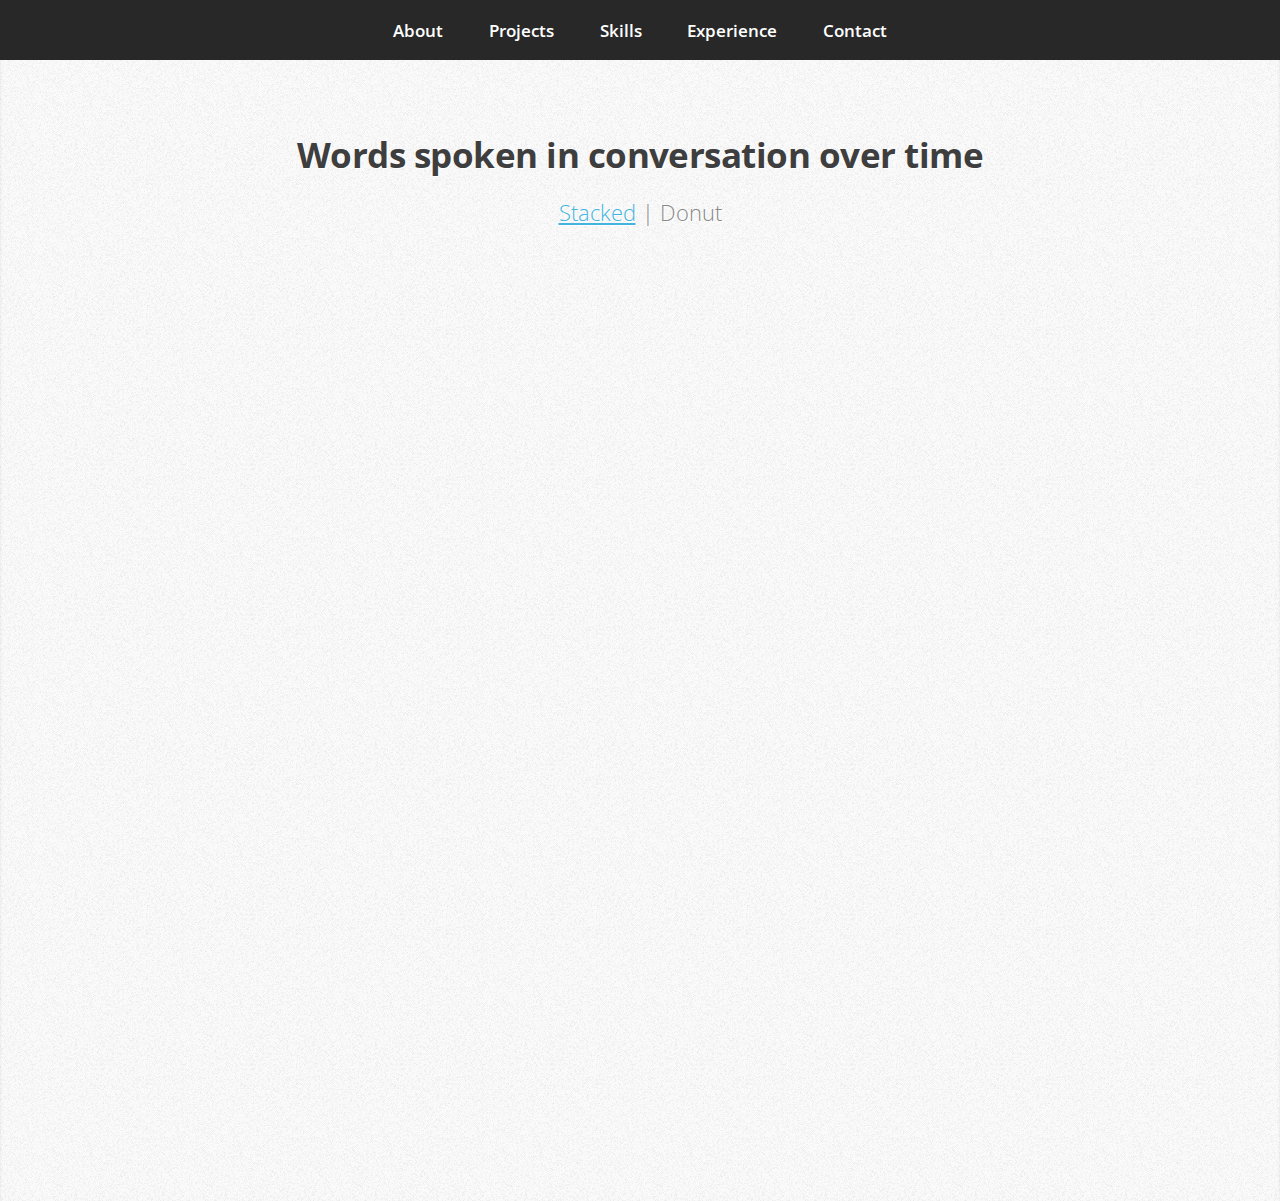
<file: projects/conversation2.html>
<!DOCTYPE HTML>
<html>
	<head>
		<title>Projects - Conversation</title>
		<meta charset="utf-8" />
		<meta name="viewport" content="width=device-width, initial-scale=1" />
		<!--[if lte IE 8]><script src="assets/js/ie/html5shiv.js"></script><![endif]-->
		<link rel="stylesheet" href="../assets/css/main.css" />
		<link rel="stylesheet" href="../assets/css/add.css" />
		<!--[if lte IE 8]><link rel="stylesheet" href="assets/css/ie8.css" /><![endif]-->
		<!--[if lte IE 9]><link rel="stylesheet" href="assets/css/ie9.css" /><![endif]-->
		<style>

.chart {
  font-family: "Helvetica Neue", Helvetica, Arial, sans-serif;
  width: 1280px;
  height: 720px;
  position: relative;
}
.bar {
        fill: steelblue;
    }

    .axis path {
        display: none;
    }

</style>
		<script type="text/javascript">
			(function(i,s,o,g,r,a,m){i['GoogleAnalyticsObject']=r;i[r]=i[r]||function(){
			(i[r].q=i[r].q||[]).push(arguments)},i[r].l=1*new Date();a=s.createElement(o),
			m=s.getElementsByTagName(o)[0];a.async=1;a.src=g;m.parentNode.insertBefore(a,m)
			})(window,document,'script','https://www.google-analytics.com/analytics.js','ga');
			ga('create', 'UA-84431506-1', 'auto');
			ga('send', 'pageview');
		</script>
	</head>
	<body>

		<!-- Nav -->
			<nav id="nav">
				<ul class="container">
					<li><a href="../index#top">About</a></li>
					<li><a href="../index#projects">Projects</a></li>
					<li><a href="../index#skills">Skills</a></li>
					<li><a href="../index#experience">Experience</a></li>
					<li><a href="../index#contact">Contact</a></li>
				</ul>
			</nav>

		<!-- Portfolio -->
			<div class="wrapper style2">
				<article id="projects">
					<header>
					<h2>Words spoken in conversation over time</h2>
					<p><a href="conversation.html">Stacked</a> | Donut</p>
					</header>
					<div class="container">

					<svg width="1280" height="720"></svg>
						<!-- <div class="chart"></div> -->

					</div>
					<footer>
						<!-- <p>Lorem ipsum dolor sit sapien vestibulum ipsum primis?</p> -->
						<!-- <a href="#contact" class="button big scrolly">Get in touch with me</a> -->
					</footer>
				</article>
			</div>

			<!-- Scripts -->
			<script src="../assets/js/jquery.min.js"></script>
			<script src="../assets/js/jquery.scrolly.min.js"></script>
			<script src="../assets/js/skel.min.js"></script>
			<script src="../assets/js/skel-viewport.min.js"></script>
			<script src="../assets/js/util.js"></script>
			<!--[if lte IE 8]><script src="assets/js/ie/respond.min.js"></script><![endif]-->
			<script src="../assets/js/main.js"></script>


<script src="http://d3js.org/d3.v4.min.js"></script>

<script>

var svg = d3.select("svg"),
    margin = {top: 20, right: 20, bottom: 30, left: 40},
    width = +svg.attr("width") - margin.left - margin.right,
    height = +svg.attr("height") - margin.top - margin.bottom,
    g = svg.append("g").attr("transform", "translate(" + margin.left + "," + margin.top + ")");

var x = d3.scaleBand()
    .rangeRound([0, width])
    .padding(0.1)
    .align(0.1);

var y = d3.scaleLinear()
    .rangeRound([height, 0]);

//var z = d3.scaleOrdinal()
//    .range(["#98abc5", "#8a89a6", "#7b6888", "#6b486b", "#a05d56", "#d0743c", "#ff8c00"]);
var z = d3.scaleOrdinal(d3.schemeCategory20);

var stack = d3.stack();

d3.csv("convostack.csv", type, function(error, data) {
  if (error) throw error;

  //data.sort(function(a, b) { return b.total - a.total; });

  x.domain(data.map(function(d) { return d.month; }));
  y.domain([0, d3.max(data, function(d) { return d.total; })]).nice();
  z.domain(data.columns.slice(1));

  g.selectAll(".serie")
    .data(stack.keys(data.columns.slice(1))(data))
    .enter().append("g")
      .attr("class", "serie")
      .attr("fill", function(d) { return z(d.key); })
    .selectAll("rect")
    .data(function(d) { return d; })
    .enter().append("rect")
      .attr("x", function(d) { return x(d.data.month); })
      .attr("y", function(d) { return y(d[1]); })
      .attr("height", function(d) { return y(d[0]) - y(d[1]); })
      .attr("width", x.bandwidth());

  g.append("g")
      .attr("class", "axis axis--x")
      .attr("transform", "translate(0," + height + ")")
      .call(d3.axisBottom(x));

  g.append("g")
      .attr("class", "axis axis--y")
      .call(d3.axisLeft(y).ticks(10, "s"))
    .append("text")
      .attr("x", 2)
      .attr("y", y(y.ticks(10).pop()))
      .attr("dy", "0.35em")
      .attr("text-anchor", "start")
      .attr("fill", "#000")
      .text("Words");

  var legend = g.selectAll(".legend")
    .data(data.columns.slice(1).reverse())
    .enter().append("g")
      .attr("class", "legend")
      .attr("transform", function(d, i) { return "translate(0," + i * 20 + ")"; })
      .style("font", "10px sans-serif");

  legend.append("rect")
      .attr("x", width - 18)
      .attr("width", 18)
      .attr("height", 18)
      .attr("fill", z);

  legend.append("text")
      .attr("x", width - 24)
      .attr("y", 9)
      .attr("dy", ".35em")
      .attr("text-anchor", "end")
      .text(function(d) { return d; });
});

function type(d, i, columns) {
  for (i = 1, t = 0; i < columns.length; ++i) t += d[columns[i]] = +d[columns[i]];
  d.total = t;
  return d;
}

</script>


	</body>
</html>
</file>
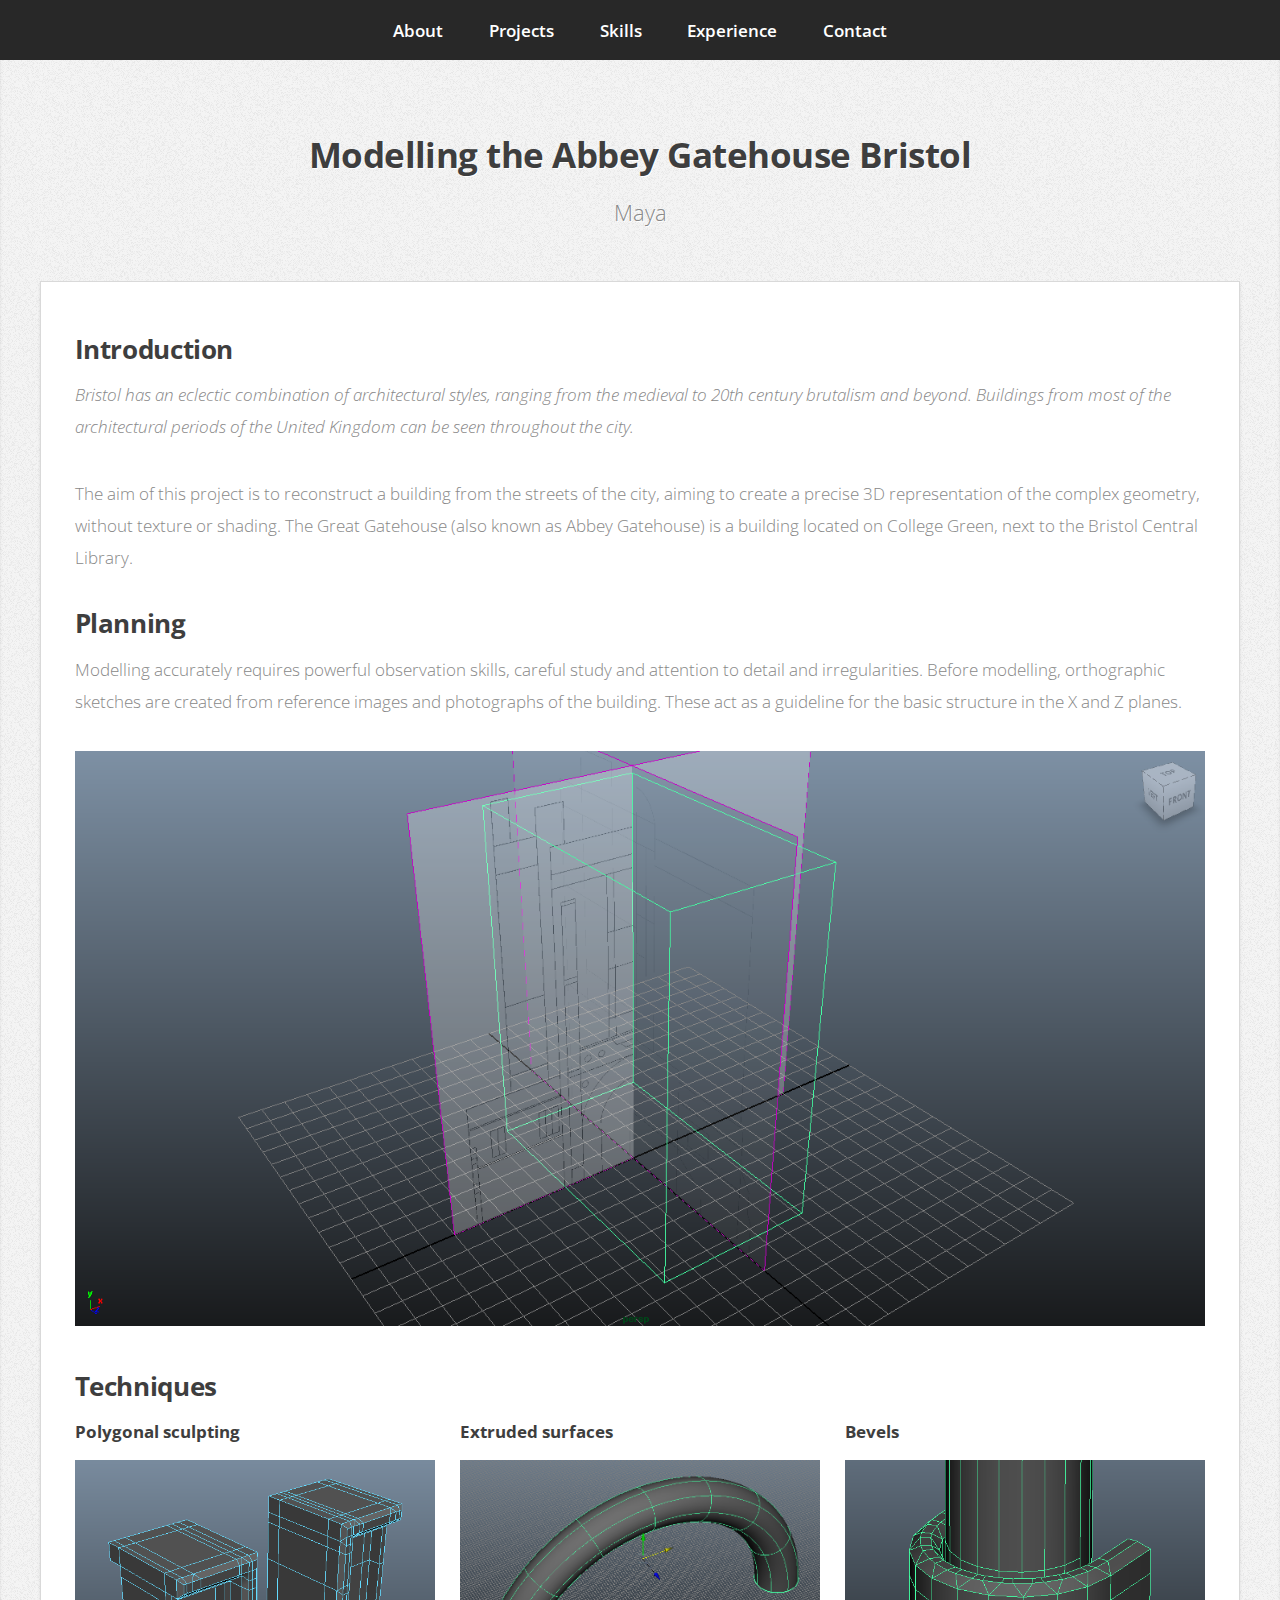
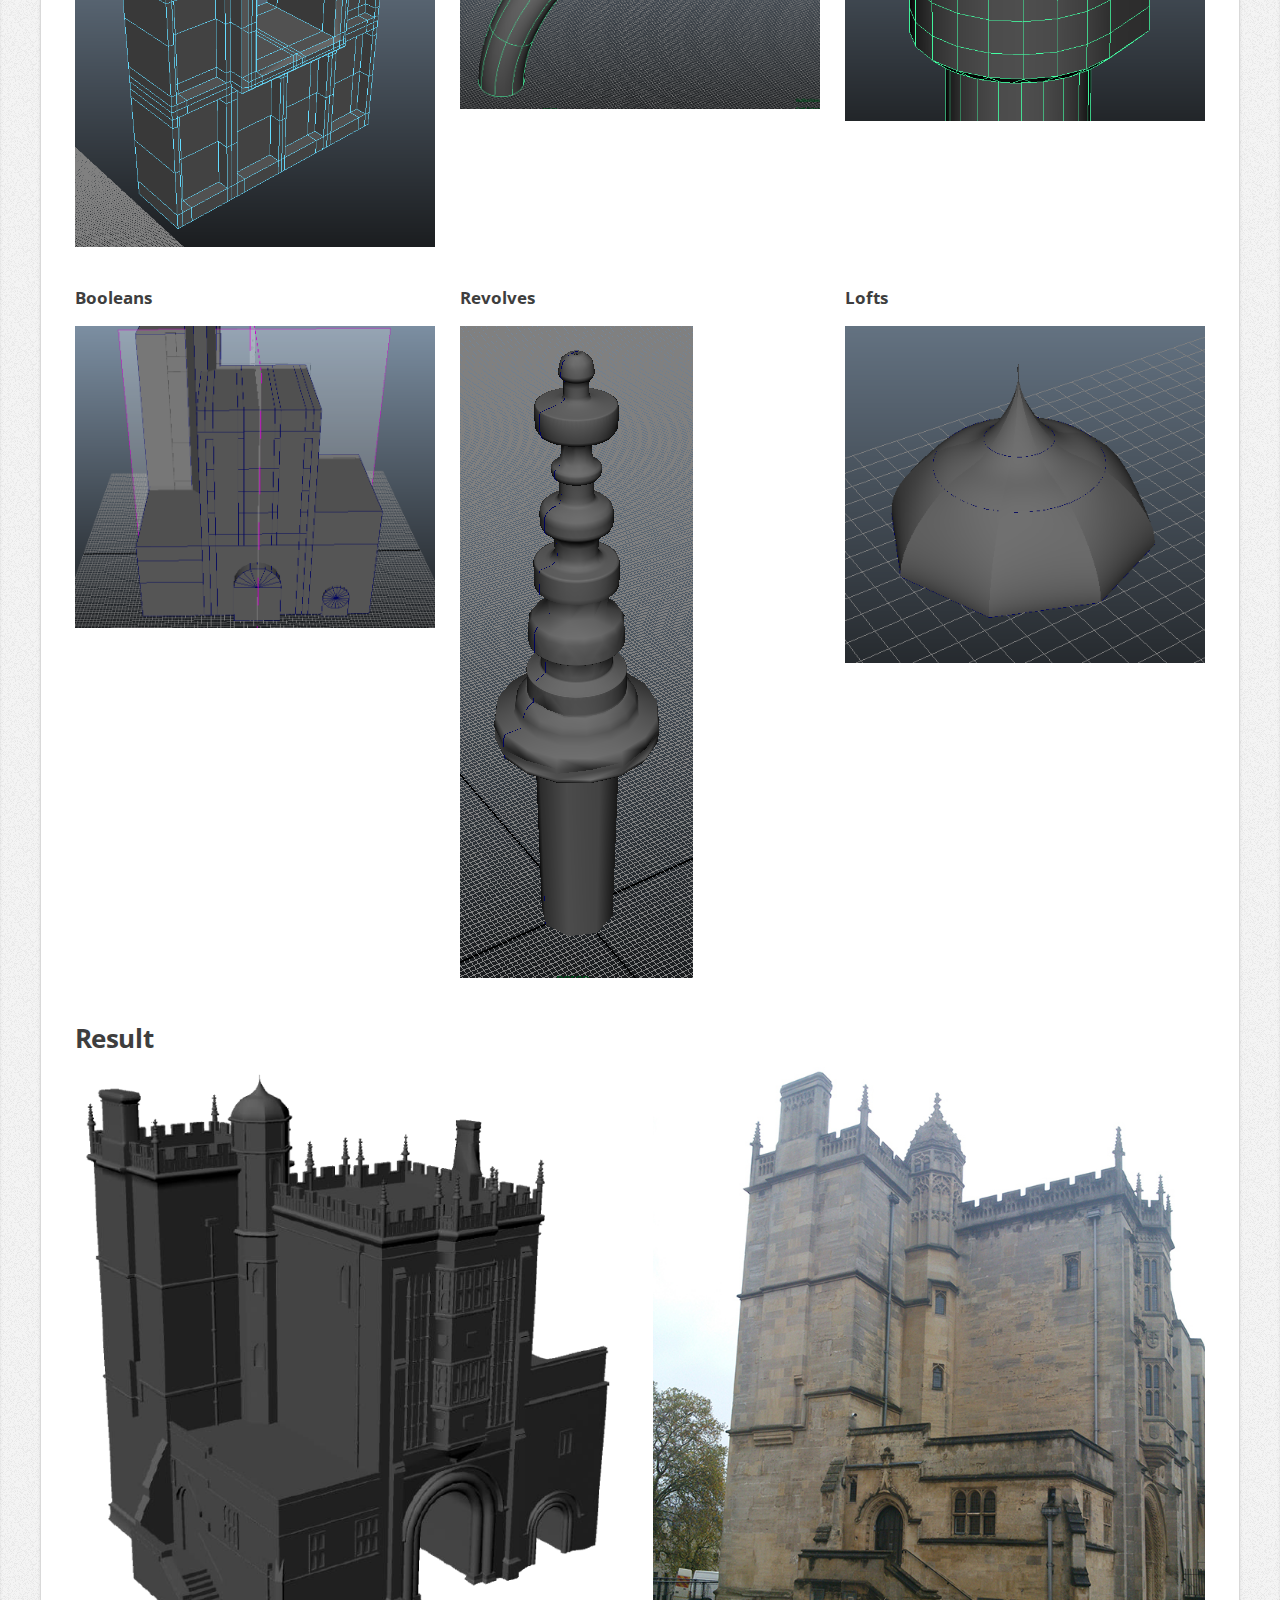
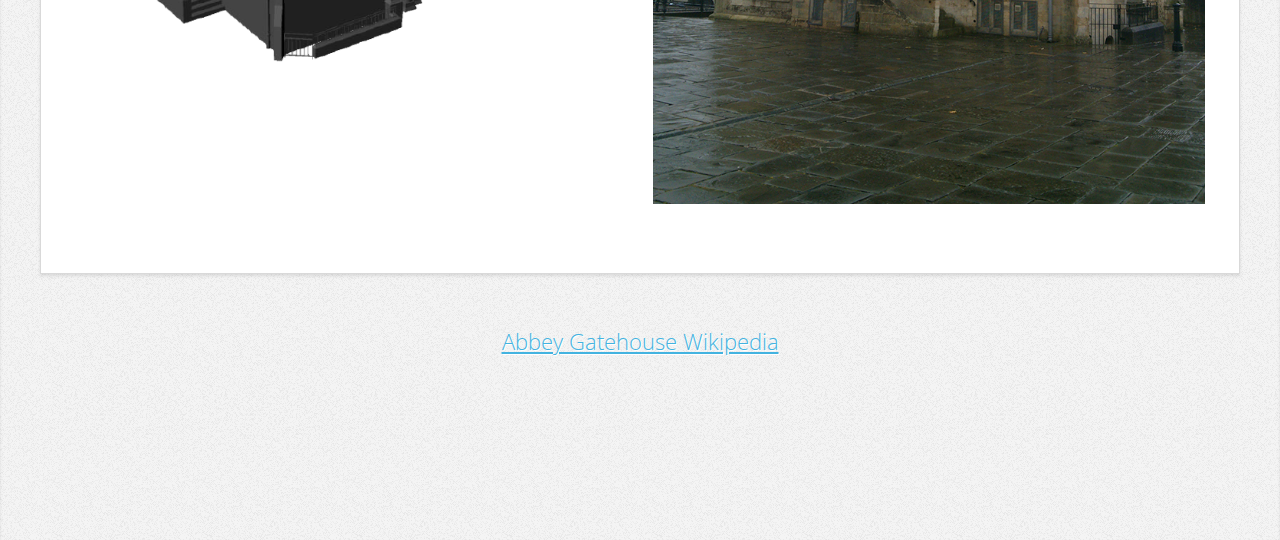
<file: projects/gatehouse.html>
<!DOCTYPE HTML>
<html>
	<head>
		<title>Projects - Gatehouse</title>
		<meta charset="utf-8" />
		<meta name="viewport" content="width=device-width, initial-scale=1" />
		<!--[if lte IE 8]><script src="assets/js/ie/html5shiv.js"></script><![endif]-->
		<link rel="stylesheet" href="../assets/css/main.css" />
		<link rel="stylesheet" href="../assets/css/add.css" />
		<!--[if lte IE 8]><link rel="stylesheet" href="assets/css/ie8.css" /><![endif]-->
		<!--[if lte IE 9]><link rel="stylesheet" href="assets/css/ie9.css" /><![endif]-->
		<script type="text/javascript">
			(function(i,s,o,g,r,a,m){i['GoogleAnalyticsObject']=r;i[r]=i[r]||function(){
			(i[r].q=i[r].q||[]).push(arguments)},i[r].l=1*new Date();a=s.createElement(o),
			m=s.getElementsByTagName(o)[0];a.async=1;a.src=g;m.parentNode.insertBefore(a,m)
			})(window,document,'script','https://www.google-analytics.com/analytics.js','ga');
			ga('create', 'UA-84431506-1', 'auto');
			ga('send', 'pageview');
		</script>
	</head>
	<body>

		<!-- Nav -->
			<nav id="nav">
				<ul class="container">
					<li><a href="../index#top">About</a></li>
					<li><a href="../index#projects">Projects</a></li>
					<li><a href="../index#skills">Skills</a></li>
					<li><a href="../index#experience">Experience</a></li>
					<li><a href="../index#contact">Contact</a></li>
				</ul>
			</nav>

<style></style>

		<!-- Portfolio -->
			<div class="wrapper style3">
				<article id="projects">
					<header>
					<h2>Modelling the Abbey Gatehouse Bristol</h2>
						<p>Maya</p>
					</header>
					<div class="container">
						<div class="row">
							<div class="12u 12u(mobile)">
								<section class="box style1" style="text-align:left">
									<h3>Introduction</h3>
									<p>
										<i>Bristol has an eclectic combination of architectural styles, ranging from the medieval to 20th century brutalism and beyond. Buildings
from most of the architectural periods of the United Kingdom can be seen throughout the city.</i>
</p><p>
The aim of this project is to reconstruct a building from the streets of the city, aiming to create a precise 3D representation of the complex geometry, without texture or shading. The Great Gatehouse (also known as Abbey Gatehouse) is a building located on College Green, next to the Bristol Central Library.
									</p>
									<h3>Planning</h3>
									
									<p>
										Modelling accurately requires powerful observation skills, careful study and attention to detail and irregularities.

										Before modelling, orthographic sketches are created from reference images and photographs of the building. These act as a guideline for the basic structure in the X and Z planes.
										<div class="image">
									<img src="../images/csd/ortho2.png">
									</div>										
									</p>
									<h3>Techniques</h3>
									<div class="row">
										<div class="4u 6u(mobile)">
											<h4>Polygonal sculpting</h4>
												<div class="image">
													<img src="../images/csd/scr3.png"/>
												</div>
										</div>
										<div class="4u 6u(mobile)">
											<h4>Extruded surfaces</h4>
												<div class="image">
												<img src="../images/csd/scr6.png"/>
											</div>
										</div>
										<div class="4u 6u(mobile)">
											<h4>Bevels</h4>
												<div class="image">
												<img src="../images/csd/scr2.png"/>
											</div>
										</div>
									</div>
									<div class="row">
										<div class="4u 6u(mobile)">
											<h4>Booleans</h4>
											<div class="image">
												<img src="../images/csd/scr1.png"/>
											</div>
										</div>
										<div class="4u 6u(mobile)">
											<h4>Revolves</h4>
											<div class="image">
												<img src="../images/csd/scr5.png"/>
											</div>
										</div>
										<div class="4u 6u(mobile)">
											<h4>Lofts</h4>
											<div class="image">
												<img src="../images/csd/scr4.png"/>
											</div>
										</div>
									</div>
									<!-- <h4>NURBS</h4> -->
									</p>
									<!-- <h3>Process</h3> -->
									</p>
									<h3>Result</h3>
									<div class="row">
										<div class="6u 12u(mobile)">
											<div class="image">
												<img src="../images/building.png"/>
											</div>
										</div>
										<div class="6u 12u(mobile)">
											<div class="image">
												<img src="../images/csd/ggh3.jpg"/>
											</div>
										</div>			
									</div>
								</section>
							</div>
						</div>
					</div>
					<footer>
						<p><a href="https://en.wikipedia.org/wiki/Great_Gatehouse,_Bristol">Abbey Gatehouse Wikipedia</a></p>
					</footer>
				</article>
			</div>

			<!-- Scripts -->
			<script src="../assets/js/jquery.min.js"></script>
			<script src="../assets/js/jquery.scrolly.min.js"></script>
			<script src="../assets/js/skel.min.js"></script>
			<script src="../assets/js/skel-viewport.min.js"></script>
			<script src="../assets/js/util.js"></script>
			<!--[if lte IE 8]><script src="assets/js/ie/respond.min.js"></script><![endif]-->
			<script src="../assets/js/main.js"></script>

	</body>
</html>
</file>
<file: assets/css/ie8.css>
/*
	Miniport by HTML5 UP
	html5up.net | @ajlkn
	Free for personal and commercial use under the CCA 3.0 license (html5up.net/license)
*/

/* Basic */

	form input[type=text],
	form input[type=password],
	form select,
	form textarea {
		position: relative;
		-ms-behavior: url("assets/js/ie/PIE.htc");
	}

	input[type="button"],
	input[type="submit"],
	input[type="reset"],
	button,
	.button {
		position: relative;
		-ms-behavior: url("assets/js/ie/PIE.htc");
	}

/* Section/Article */

	section > .last-child,
	article > .last-child,
	section.last-child,
	article.last-child {
		margin-bottom: 0;
	}

/* Box */

	.box {
		border: solid 1px #ddd;
	}

/* List */

	ul.social li a {
		position: relative;
		top: 0 !important;
		overflow: hidden;
		-ms-behavior: url("assets/js/ie/PIE.htc");
	}

		ul.social li a:before {
			background: none;
		}

/* Wrappers */

	.wrapper {
		border-top: solid 1px #ddd;
	}

/* Nav */

	#nav a {
		position: relative;
		-ms-behavior: url("assets/js/ie/PIE.htc");
	}

/* Articles */

	#top .image {
		position: relative;
		-ms-behavior: url("assets/js/ie/PIE.htc");
	}

		#top .image img {
			position: relative;
			-ms-behavior: url("assets/js/ie/PIE.htc");
		}
</file>
<file: assets/css/ie9.css>
/*
	Miniport by HTML5 UP
	html5up.net | @ajlkn
	Free for personal and commercial use under the CCA 3.0 license (html5up.net/license)
*/

/* Button */

	input[type="button"],
	input[type="submit"],
	input[type="reset"],
	button,
	.button {
		background-image: url("images/ie/grad0-20.svg");
	}

/* List */

	ul.social li a:before {
		background-image: url("images/ie/grad0-20.svg");
	}
</file>
<file: assets/css/add.css>
ul.skill-item {
  list-style: none !important;
}

ul.skill-item:before,
ul.skill-item:after {
  content:"";
  display:table;
}
ul.skill-item:after {
  clear:both;
}

ul.skill-item li {
  display: inline-block;
  background-color: rgba(0,0,0,.15);
  padding: 3px 8px;
  float: centre;
  margin: 0 4px 4px 0;
}

/*get rid of left float and margin right for centre*/

span.image.logo img {
	height:100px;
}
</file>
<file: assets/css/main.css>
@import url("https://fonts.googleapis.com/css?family=Open+Sans:300,300italic,600,600italic,700");
@import url("font-awesome.min.css");

/*
	Miniport by HTML5 UP
	html5up.net | @ajlkn
	Free for personal and commercial use under the CCA 3.0 license (html5up.net/license)
*/

/* Reset */

	html, body, div, span, applet, object, iframe, h1, h2, h3, h4, h5, h6, p, blockquote, pre, a, abbr, acronym, address, big, cite, code, del, dfn, em, img, ins, kbd, q, s, samp, small, strike, strong, sub, sup, tt, var, b, u, i, center, dl, dt, dd, ol, ul, li, fieldset, form, label, legend, table, caption, tbody, tfoot, thead, tr, th, td, article, aside, canvas, details, embed, figure, figcaption, footer, header, hgroup, menu, nav, output, ruby, section, summary, time, mark, audio, video {
		margin: 0;
		padding: 0;
		border: 0;
		font-size: 100%;
		font: inherit;
		vertical-align: baseline;
	}

	article, aside, details, figcaption, figure, footer, header, hgroup, menu, nav, section {
		display: block;
	}

	body {
		line-height: 1;
	}

	ol, ul {
		list-style: none;
	}

	blockquote, q {
		quotes: none;
	}

	blockquote:before, blockquote:after, q:before, q:after {
		content: '';
		content: none;
	}

	table {
		border-collapse: collapse;
		border-spacing: 0;
	}

	body {
		-webkit-text-size-adjust: none;
	}

/* Box Model */

	*, *:before, *:after {
		-moz-box-sizing: border-box;
		-webkit-box-sizing: border-box;
		box-sizing: border-box;
	}

/* Containers */

	.container {
		margin-left: auto;
		margin-right: auto;
	}

	.container.\31 25\25 {
		width: 100%;
		max-width: 1200px;
		min-width: 960px;
	}

	.container.\37 5\25 {
		width: 720px;
	}

	.container.\35 0\25 {
		width: 480px;
	}

	.container.\32 5\25 {
		width: 240px;
	}

	.container {
		width: 960px;
	}

	@media screen and (min-width: 737px) {

		.container.\31 25\25 {
			width: 100%;
			max-width: 1500px;
			min-width: 1200px;
		}

		.container.\37 5\25 {
			width: 900px;
		}

		.container.\35 0\25 {
			width: 600px;
		}

		.container.\32 5\25 {
			width: 300px;
		}

		.container {
			width: 1200px;
		}

	}

	@media screen and (min-width: 737px) and (max-width: 1200px) {

		.container.\31 25\25 {
			width: 100%;
			max-width: 1200px;
			min-width: 960px;
		}

		.container.\37 5\25 {
			width: 720px;
		}

		.container.\35 0\25 {
			width: 480px;
		}

		.container.\32 5\25 {
			width: 240px;
		}

		.container {
			width: 960px;
		}

	}

	@media screen and (max-width: 736px) {

		.container.\31 25\25 {
			width: 100%;
			max-width: 125%;
			min-width: 100%;
		}

		.container.\37 5\25 {
			width: 75%;
		}

		.container.\35 0\25 {
			width: 50%;
		}

		.container.\32 5\25 {
			width: 25%;
		}

		.container {
			width: 100% !important;
		}

	}

/* Grid */

	.row {
		border-bottom: solid 1px transparent;
		-moz-box-sizing: border-box;
		-webkit-box-sizing: border-box;
		box-sizing: border-box;
	}

	.row > * {
		float: left;
		-moz-box-sizing: border-box;
		-webkit-box-sizing: border-box;
		box-sizing: border-box;
	}

	.row:after, .row:before {
		content: '';
		display: block;
		clear: both;
		height: 0;
	}

	.row.uniform > * > :first-child {
		margin-top: 0;
	}

	.row.uniform > * > :last-child {
		margin-bottom: 0;
	}

	.row.\30 \25 > * {
		padding: 0 0 0 0px;
	}

	.row.\30 \25 {
		margin: 0 0 -1px 0px;
	}

	.row.uniform.\30 \25 > * {
		padding: 0px 0 0 0px;
	}

	.row.uniform.\30 \25 {
		margin: 0px 0 -1px 0px;
	}

	.row > * {
		padding: 0 0 0 40px;
	}

	.row {
		margin: 0 0 -1px -40px;
	}

	.row.uniform > * {
		padding: 40px 0 0 40px;
	}

	.row.uniform {
		margin: -40px 0 -1px -40px;
	}

	.row.\32 00\25 > * {
		padding: 0 0 0 80px;
	}

	.row.\32 00\25 {
		margin: 0 0 -1px -80px;
	}

	.row.uniform.\32 00\25 > * {
		padding: 80px 0 0 80px;
	}

	.row.uniform.\32 00\25 {
		margin: -80px 0 -1px -80px;
	}

	.row.\31 50\25 > * {
		padding: 0 0 0 60px;
	}

	.row.\31 50\25 {
		margin: 0 0 -1px -60px;
	}

	.row.uniform.\31 50\25 > * {
		padding: 60px 0 0 60px;
	}

	.row.uniform.\31 50\25 {
		margin: -60px 0 -1px -60px;
	}

	.row.\35 0\25 > * {
		padding: 0 0 0 20px;
	}

	.row.\35 0\25 {
		margin: 0 0 -1px -20px;
	}

	.row.uniform.\35 0\25 > * {
		padding: 20px 0 0 20px;
	}

	.row.uniform.\35 0\25 {
		margin: -20px 0 -1px -20px;
	}

	.row.\32 5\25 > * {
		padding: 0 0 0 10px;
	}

	.row.\32 5\25 {
		margin: 0 0 -1px -10px;
	}

	.row.uniform.\32 5\25 > * {
		padding: 10px 0 0 10px;
	}

	.row.uniform.\32 5\25 {
		margin: -10px 0 -1px -10px;
	}

	.\31 2u, .\31 2u\24 {
		width: 100%;
		clear: none;
		margin-left: 0;
	}

	.\31 1u, .\31 1u\24 {
		width: 91.6666666667%;
		clear: none;
		margin-left: 0;
	}

	.\31 0u, .\31 0u\24 {
		width: 83.3333333333%;
		clear: none;
		margin-left: 0;
	}

	.\39 u, .\39 u\24 {
		width: 75%;
		clear: none;
		margin-left: 0;
	}

	.\38 u, .\38 u\24 {
		width: 66.6666666667%;
		clear: none;
		margin-left: 0;
	}

	.\37 u, .\37 u\24 {
		width: 58.3333333333%;
		clear: none;
		margin-left: 0;
	}

	.\36 u, .\36 u\24 {
		width: 50%;
		clear: none;
		margin-left: 0;
	}

	.\35 u, .\35 u\24 {
		width: 41.6666666667%;
		clear: none;
		margin-left: 0;
	}

	.\34 u, .\34 u\24 {
		width: 33.3333333333%;
		clear: none;
		margin-left: 0;
	}

	.\33 u, .\33 u\24 {
		width: 25%;
		clear: none;
		margin-left: 0;
	}

	.\32 u, .\32 u\24 {
		width: 16.6666666667%;
		clear: none;
		margin-left: 0;
	}

	.\31 u, .\31 u\24 {
		width: 8.3333333333%;
		clear: none;
		margin-left: 0;
	}

	.\31 2u\24 + *,
	.\31 1u\24 + *,
	.\31 0u\24 + *,
	.\39 u\24 + *,
	.\38 u\24 + *,
	.\37 u\24 + *,
	.\36 u\24 + *,
	.\35 u\24 + *,
	.\34 u\24 + *,
	.\33 u\24 + *,
	.\32 u\24 + *,
	.\31 u\24 + * {
		clear: left;
	}

	.\-11u {
		margin-left: 91.66667%;
	}

	.\-10u {
		margin-left: 83.33333%;
	}

	.\-9u {
		margin-left: 75%;
	}

	.\-8u {
		margin-left: 66.66667%;
	}

	.\-7u {
		margin-left: 58.33333%;
	}

	.\-6u {
		margin-left: 50%;
	}

	.\-5u {
		margin-left: 41.66667%;
	}

	.\-4u {
		margin-left: 33.33333%;
	}

	.\-3u {
		margin-left: 25%;
	}

	.\-2u {
		margin-left: 16.66667%;
	}

	.\-1u {
		margin-left: 8.33333%;
	}

	@media screen and (min-width: 737px) {

		.row > * {
			padding: 25px 0 0 25px;
		}

		.row {
			margin: -25px 0 -1px -25px;
		}

		.row.uniform > * {
			padding: 25px 0 0 25px;
		}

		.row.uniform {
			margin: -25px 0 -1px -25px;
		}

		.row.\32 00\25 > * {
			padding: 50px 0 0 50px;
		}

		.row.\32 00\25 {
			margin: -50px 0 -1px -50px;
		}

		.row.uniform.\32 00\25 > * {
			padding: 50px 0 0 50px;
		}

		.row.uniform.\32 00\25 {
			margin: -50px 0 -1px -50px;
		}

		.row.\31 50\25 > * {
			padding: 37.5px 0 0 37.5px;
		}

		.row.\31 50\25 {
			margin: -37.5px 0 -1px -37.5px;
		}

		.row.uniform.\31 50\25 > * {
			padding: 37.5px 0 0 37.5px;
		}

		.row.uniform.\31 50\25 {
			margin: -37.5px 0 -1px -37.5px;
		}

		.row.\35 0\25 > * {
			padding: 12.5px 0 0 12.5px;
		}

		.row.\35 0\25 {
			margin: -12.5px 0 -1px -12.5px;
		}

		.row.uniform.\35 0\25 > * {
			padding: 12.5px 0 0 12.5px;
		}

		.row.uniform.\35 0\25 {
			margin: -12.5px 0 -1px -12.5px;
		}

		.row.\32 5\25 > * {
			padding: 6.25px 0 0 6.25px;
		}

		.row.\32 5\25 {
			margin: -6.25px 0 -1px -6.25px;
		}

		.row.uniform.\32 5\25 > * {
			padding: 6.25px 0 0 6.25px;
		}

		.row.uniform.\32 5\25 {
			margin: -6.25px 0 -1px -6.25px;
		}

		.\31 2u\28desktop\29, .\31 2u\24\28desktop\29 {
			width: 100%;
			clear: none;
			margin-left: 0;
		}

		.\31 1u\28desktop\29, .\31 1u\24\28desktop\29 {
			width: 91.6666666667%;
			clear: none;
			margin-left: 0;
		}

		.\31 0u\28desktop\29, .\31 0u\24\28desktop\29 {
			width: 83.3333333333%;
			clear: none;
			margin-left: 0;
		}

		.\39 u\28desktop\29, .\39 u\24\28desktop\29 {
			width: 75%;
			clear: none;
			margin-left: 0;
		}

		.\38 u\28desktop\29, .\38 u\24\28desktop\29 {
			width: 66.6666666667%;
			clear: none;
			margin-left: 0;
		}

		.\37 u\28desktop\29, .\37 u\24\28desktop\29 {
			width: 58.3333333333%;
			clear: none;
			margin-left: 0;
		}

		.\36 u\28desktop\29, .\36 u\24\28desktop\29 {
			width: 50%;
			clear: none;
			margin-left: 0;
		}

		.\35 u\28desktop\29, .\35 u\24\28desktop\29 {
			width: 41.6666666667%;
			clear: none;
			margin-left: 0;
		}

		.\34 u\28desktop\29, .\34 u\24\28desktop\29 {
			width: 33.3333333333%;
			clear: none;
			margin-left: 0;
		}

		.\33 u\28desktop\29, .\33 u\24\28desktop\29 {
			width: 25%;
			clear: none;
			margin-left: 0;
		}

		.\32 u\28desktop\29, .\32 u\24\28desktop\29 {
			width: 16.6666666667%;
			clear: none;
			margin-left: 0;
		}

		.\31 u\28desktop\29, .\31 u\24\28desktop\29 {
			width: 8.3333333333%;
			clear: none;
			margin-left: 0;
		}

		.\31 2u\24\28desktop\29 + *,
		.\31 1u\24\28desktop\29 + *,
		.\31 0u\24\28desktop\29 + *,
		.\39 u\24\28desktop\29 + *,
		.\38 u\24\28desktop\29 + *,
		.\37 u\24\28desktop\29 + *,
		.\36 u\24\28desktop\29 + *,
		.\35 u\24\28desktop\29 + *,
		.\34 u\24\28desktop\29 + *,
		.\33 u\24\28desktop\29 + *,
		.\32 u\24\28desktop\29 + *,
		.\31 u\24\28desktop\29 + * {
			clear: left;
		}

		.\-11u\28desktop\29 {
			margin-left: 91.66667%;
		}

		.\-10u\28desktop\29 {
			margin-left: 83.33333%;
		}

		.\-9u\28desktop\29 {
			margin-left: 75%;
		}

		.\-8u\28desktop\29 {
			margin-left: 66.66667%;
		}

		.\-7u\28desktop\29 {
			margin-left: 58.33333%;
		}

		.\-6u\28desktop\29 {
			margin-left: 50%;
		}

		.\-5u\28desktop\29 {
			margin-left: 41.66667%;
		}

		.\-4u\28desktop\29 {
			margin-left: 33.33333%;
		}

		.\-3u\28desktop\29 {
			margin-left: 25%;
		}

		.\-2u\28desktop\29 {
			margin-left: 16.66667%;
		}

		.\-1u\28desktop\29 {
			margin-left: 8.33333%;
		}

	}

	@media screen and (min-width: 737px) and (max-width: 1200px) {

		.row > * {
			padding: 25px 0 0 25px;
		}

		.row {
			margin: -25px 0 -1px -25px;
		}

		.row.uniform > * {
			padding: 25px 0 0 25px;
		}

		.row.uniform {
			margin: -25px 0 -1px -25px;
		}

		.row.\32 00\25 > * {
			padding: 50px 0 0 50px;
		}

		.row.\32 00\25 {
			margin: -50px 0 -1px -50px;
		}

		.row.uniform.\32 00\25 > * {
			padding: 50px 0 0 50px;
		}

		.row.uniform.\32 00\25 {
			margin: -50px 0 -1px -50px;
		}

		.row.\31 50\25 > * {
			padding: 37.5px 0 0 37.5px;
		}

		.row.\31 50\25 {
			margin: -37.5px 0 -1px -37.5px;
		}

		.row.uniform.\31 50\25 > * {
			padding: 37.5px 0 0 37.5px;
		}

		.row.uniform.\31 50\25 {
			margin: -37.5px 0 -1px -37.5px;
		}

		.row.\35 0\25 > * {
			padding: 12.5px 0 0 12.5px;
		}

		.row.\35 0\25 {
			margin: -12.5px 0 -1px -12.5px;
		}

		.row.uniform.\35 0\25 > * {
			padding: 12.5px 0 0 12.5px;
		}

		.row.uniform.\35 0\25 {
			margin: -12.5px 0 -1px -12.5px;
		}

		.row.\32 5\25 > * {
			padding: 6.25px 0 0 6.25px;
		}

		.row.\32 5\25 {
			margin: -6.25px 0 -1px -6.25px;
		}

		.row.uniform.\32 5\25 > * {
			padding: 6.25px 0 0 6.25px;
		}

		.row.uniform.\32 5\25 {
			margin: -6.25px 0 -1px -6.25px;
		}

		.\31 2u\28tablet\29, .\31 2u\24\28tablet\29 {
			width: 100%;
			clear: none;
			margin-left: 0;
		}

		.\31 1u\28tablet\29, .\31 1u\24\28tablet\29 {
			width: 91.6666666667%;
			clear: none;
			margin-left: 0;
		}

		.\31 0u\28tablet\29, .\31 0u\24\28tablet\29 {
			width: 83.3333333333%;
			clear: none;
			margin-left: 0;
		}

		.\39 u\28tablet\29, .\39 u\24\28tablet\29 {
			width: 75%;
			clear: none;
			margin-left: 0;
		}

		.\38 u\28tablet\29, .\38 u\24\28tablet\29 {
			width: 66.6666666667%;
			clear: none;
			margin-left: 0;
		}

		.\37 u\28tablet\29, .\37 u\24\28tablet\29 {
			width: 58.3333333333%;
			clear: none;
			margin-left: 0;
		}

		.\36 u\28tablet\29, .\36 u\24\28tablet\29 {
			width: 50%;
			clear: none;
			margin-left: 0;
		}

		.\35 u\28tablet\29, .\35 u\24\28tablet\29 {
			width: 41.6666666667%;
			clear: none;
			margin-left: 0;
		}

		.\34 u\28tablet\29, .\34 u\24\28tablet\29 {
			width: 33.3333333333%;
			clear: none;
			margin-left: 0;
		}

		.\33 u\28tablet\29, .\33 u\24\28tablet\29 {
			width: 25%;
			clear: none;
			margin-left: 0;
		}

		.\32 u\28tablet\29, .\32 u\24\28tablet\29 {
			width: 16.6666666667%;
			clear: none;
			margin-left: 0;
		}

		.\31 u\28tablet\29, .\31 u\24\28tablet\29 {
			width: 8.3333333333%;
			clear: none;
			margin-left: 0;
		}

		.\31 2u\24\28tablet\29 + *,
		.\31 1u\24\28tablet\29 + *,
		.\31 0u\24\28tablet\29 + *,
		.\39 u\24\28tablet\29 + *,
		.\38 u\24\28tablet\29 + *,
		.\37 u\24\28tablet\29 + *,
		.\36 u\24\28tablet\29 + *,
		.\35 u\24\28tablet\29 + *,
		.\34 u\24\28tablet\29 + *,
		.\33 u\24\28tablet\29 + *,
		.\32 u\24\28tablet\29 + *,
		.\31 u\24\28tablet\29 + * {
			clear: left;
		}

		.\-11u\28tablet\29 {
			margin-left: 91.66667%;
		}

		.\-10u\28tablet\29 {
			margin-left: 83.33333%;
		}

		.\-9u\28tablet\29 {
			margin-left: 75%;
		}

		.\-8u\28tablet\29 {
			margin-left: 66.66667%;
		}

		.\-7u\28tablet\29 {
			margin-left: 58.33333%;
		}

		.\-6u\28tablet\29 {
			margin-left: 50%;
		}

		.\-5u\28tablet\29 {
			margin-left: 41.66667%;
		}

		.\-4u\28tablet\29 {
			margin-left: 33.33333%;
		}

		.\-3u\28tablet\29 {
			margin-left: 25%;
		}

		.\-2u\28tablet\29 {
			margin-left: 16.66667%;
		}

		.\-1u\28tablet\29 {
			margin-left: 8.33333%;
		}

	}

	@media screen and (max-width: 736px) {

		.row > * {
			padding: 15px 0 0 15px;
		}

		.row {
			margin: -15px 0 -1px -15px;
		}

		.row.uniform > * {
			padding: 15px 0 0 15px;
		}

		.row.uniform {
			margin: -15px 0 -1px -15px;
		}

		.row.\32 00\25 > * {
			padding: 30px 0 0 30px;
		}

		.row.\32 00\25 {
			margin: -30px 0 -1px -30px;
		}

		.row.uniform.\32 00\25 > * {
			padding: 30px 0 0 30px;
		}

		.row.uniform.\32 00\25 {
			margin: -30px 0 -1px -30px;
		}

		.row.\31 50\25 > * {
			padding: 22.5px 0 0 22.5px;
		}

		.row.\31 50\25 {
			margin: -22.5px 0 -1px -22.5px;
		}

		.row.uniform.\31 50\25 > * {
			padding: 22.5px 0 0 22.5px;
		}

		.row.uniform.\31 50\25 {
			margin: -22.5px 0 -1px -22.5px;
		}

		.row.\35 0\25 > * {
			padding: 7.5px 0 0 7.5px;
		}

		.row.\35 0\25 {
			margin: -7.5px 0 -1px -7.5px;
		}

		.row.uniform.\35 0\25 > * {
			padding: 7.5px 0 0 7.5px;
		}

		.row.uniform.\35 0\25 {
			margin: -7.5px 0 -1px -7.5px;
		}

		.row.\32 5\25 > * {
			padding: 3.75px 0 0 3.75px;
		}

		.row.\32 5\25 {
			margin: -3.75px 0 -1px -3.75px;
		}

		.row.uniform.\32 5\25 > * {
			padding: 3.75px 0 0 3.75px;
		}

		.row.uniform.\32 5\25 {
			margin: -3.75px 0 -1px -3.75px;
		}

		.\31 2u\28mobile\29, .\31 2u\24\28mobile\29 {
			width: 100%;
			clear: none;
			margin-left: 0;
		}

		.\31 1u\28mobile\29, .\31 1u\24\28mobile\29 {
			width: 91.6666666667%;
			clear: none;
			margin-left: 0;
		}

		.\31 0u\28mobile\29, .\31 0u\24\28mobile\29 {
			width: 83.3333333333%;
			clear: none;
			margin-left: 0;
		}

		.\39 u\28mobile\29, .\39 u\24\28mobile\29 {
			width: 75%;
			clear: none;
			margin-left: 0;
		}

		.\38 u\28mobile\29, .\38 u\24\28mobile\29 {
			width: 66.6666666667%;
			clear: none;
			margin-left: 0;
		}

		.\37 u\28mobile\29, .\37 u\24\28mobile\29 {
			width: 58.3333333333%;
			clear: none;
			margin-left: 0;
		}

		.\36 u\28mobile\29, .\36 u\24\28mobile\29 {
			width: 50%;
			clear: none;
			margin-left: 0;
		}

		.\35 u\28mobile\29, .\35 u\24\28mobile\29 {
			width: 41.6666666667%;
			clear: none;
			margin-left: 0;
		}

		.\34 u\28mobile\29, .\34 u\24\28mobile\29 {
			width: 33.3333333333%;
			clear: none;
			margin-left: 0;
		}

		.\33 u\28mobile\29, .\33 u\24\28mobile\29 {
			width: 25%;
			clear: none;
			margin-left: 0;
		}

		.\32 u\28mobile\29, .\32 u\24\28mobile\29 {
			width: 16.6666666667%;
			clear: none;
			margin-left: 0;
		}

		.\31 u\28mobile\29, .\31 u\24\28mobile\29 {
			width: 8.3333333333%;
			clear: none;
			margin-left: 0;
		}

		.\31 2u\24\28mobile\29 + *,
		.\31 1u\24\28mobile\29 + *,
		.\31 0u\24\28mobile\29 + *,
		.\39 u\24\28mobile\29 + *,
		.\38 u\24\28mobile\29 + *,
		.\37 u\24\28mobile\29 + *,
		.\36 u\24\28mobile\29 + *,
		.\35 u\24\28mobile\29 + *,
		.\34 u\24\28mobile\29 + *,
		.\33 u\24\28mobile\29 + *,
		.\32 u\24\28mobile\29 + *,
		.\31 u\24\28mobile\29 + * {
			clear: left;
		}

		.\-11u\28mobile\29 {
			margin-left: 91.66667%;
		}

		.\-10u\28mobile\29 {
			margin-left: 83.33333%;
		}

		.\-9u\28mobile\29 {
			margin-left: 75%;
		}

		.\-8u\28mobile\29 {
			margin-left: 66.66667%;
		}

		.\-7u\28mobile\29 {
			margin-left: 58.33333%;
		}

		.\-6u\28mobile\29 {
			margin-left: 50%;
		}

		.\-5u\28mobile\29 {
			margin-left: 41.66667%;
		}

		.\-4u\28mobile\29 {
			margin-left: 33.33333%;
		}

		.\-3u\28mobile\29 {
			margin-left: 25%;
		}

		.\-2u\28mobile\29 {
			margin-left: 16.66667%;
		}

		.\-1u\28mobile\29 {
			margin-left: 8.33333%;
		}

	}

/* Basic */

	body, input, textarea, select {
		font-family: 'Open Sans', sans-serif;
		line-height: 1.85em;
		color: #888;
		font-weight: 300;
	}

		body.is-loading *, input.is-loading *, textarea.is-loading *, select.is-loading * {
			-moz-transition: none !important;
			-webkit-transition: none !important;
			-ms-transition: none !important;
			transition: none !important;
			-moz-animation: none !important;
			-webkit-animation: none !important;
			-ms-animation: none !important;
			animation: none !important;
		}

	a {
		-moz-transition: color .2s ease-in-out;
		-webkit-transition: color .2s ease-in-out;
		-ms-transition: color .2s ease-in-out;
		transition: color .2s ease-in-out;
		color: #43B3E0;
		text-decoration: underline;
	}

		a:hover {
			color: #43bff0 !important;
		}

		a img {
			border: 0;
		}

	b, strong {
		font-weight: 600;
		color: #3e3e3e;
	}

	i, em {
		font-style: italic;
	}

	sub {
		position: relative;
		top: 0.5em;
		font-size: 0.8em;
	}

	sup {
		position: relative;
		top: -0.5em;
		font-size: 0.8em;
	}

	blockquote {
		border-left: solid 0.75em #eee;
		padding: 1em 0 1em 1.5em;
		font-style: italic;
	}

	h1, h2, h3, h4, h5, h6 {
		color: #3e3e3e;
	}

	h1 a, h2 a, h3 a, h4 a, h5 a, h6 a {
		text-decoration: none;
		color: inherit;
	}

	h2, h3, h4, h5, h6 {
		font-weight: 700;
	}

	h1 {
		font-weight: 300;
	}

		h1 strong {
			font-weight: 700;
		}

	em, i {
		font-style: italic;
	}

	br.clear {
		clear: both;
	}

	hr {
		border: 0;
		border-top: solid 1px #444;
		border-top-color: rgba(0, 0, 0, 0.35);
		box-shadow: 0px 1px 0px 0px rgba(255, 255, 255, 0.1);
		height: 1px;
		margin: 3em 0 4em 0;
	}

	p, ul, ol, dl, table {
		margin-bottom: 2em;
	}

/* Form */

	form label {
		color: #3e3e3e;
		font-weight: 700;
		display: block;
		margin: 0 0 0.5em 0;
	}

	form input[type=text],
	form input[type=email],
	form input[type=password],
	form select,
	form textarea {
		-moz-transition: background .2s ease-in-out, box-shadow .2s ease-in-out;
		-webkit-transition: background .2s ease-in-out, box-shadow .2s ease-in-out;
		-ms-transition: background .2s ease-in-out, box-shadow .2s ease-in-out;
		transition: background .2s ease-in-out, box-shadow .2s ease-in-out;
		-webkit-appearance: none;
		display: block;
		border: 0;
		padding: 0.75em;
		font-size: 1em;
		border-radius: 8px;
		border: solid 1px #ddd;
		background: #fff;
		color: #bbb;
		box-shadow: inset 0px 2px 3px 1px rgba(0, 0, 0, 0.05), 0px 1px 0px 0px rgba(255, 255, 255, 0.025);
		width: 100%;
	}

		form input[type=text]:focus,
		form input[type=email]:focus,
		form input[type=password]:focus,
		form select:focus,
		form textarea:focus {
			background: #fafafa;
			box-shadow: inset 0px 2px 5px 0px rgba(0, 0, 0, 0.05), 0px 1px 0px 0px rgba(255, 255, 255, 0.025), inset 0px 0px 2px 1px #43bff0;
		}

	form textarea {
		height: 15em;
	}

	form .formerize-placeholder {
		color: #555 !important;
	}

	form ::-webkit-input-placeholder {
		color: #555 !important;
	}

	form :-moz-placeholder {
		color: #555 !important;
	}

	form ::-moz-placeholder {
		color: #555 !important;
	}

	form :-ms-input-placeholder {
		color: #555 !important;
	}

	form ::-moz-focus-inner {
		border: 0;
	}

/* Tables */

	table {
		width: 100%;
	}

		table.default {
			width: 100%;
		}

			table.default tr {
				border-top: solid 1px #eee;
			}

				table.default tr:first-child {
					border-top: 0;
				}

			table.default td {
				padding: 0.5em 1em 0.5em 1em;
			}

			table.default th {
				text-align: left;
				padding: 0.5em 1em 0.5em 1em;
				font-weight: 600;
				margin: 0 0 1em 0;
			}

			table.default thead {
				background: #4f4f4f;
				color: #fff;
			}

/* Section/Article */

	section, article {
		margin-bottom: 3em;
	}

	section > :last-child,
	article > :last-child,
	section:last-child,
	article:last-child {
		margin-bottom: 0;
	}

/* Image */

	.image {
		display: inline-block;
		position: relative;
	}

		.image img {
			display: block;
			width: 100%;
		}

		.image.fit {
			display: block;
			width: 100%;
		}

		.image.featured {
			display: block;
			width: 100%;
			margin: 0 0 2em 0;
		}

		.image.left {
			float: left;
			margin: 0 2em 2em 0;
		}

		.image.centered {
			display: block;
			margin: 0 0 2em 0;
		}

			.image.centered img {
				margin: 0 auto;
				width: auto;
			}

/* Button */

	input[type="button"],
	input[type="submit"],
	input[type="reset"],
	button,
	.button {
		background-image: url("images/bg.png"), -moz-linear-gradient(top, rgba(0, 0, 0, 0), rgba(0, 0, 0, 0.2));
		background-image: url("images/bg.png"), -webkit-linear-gradient(top, rgba(0, 0, 0, 0), rgba(0, 0, 0, 0.2));
		background-image: url("images/bg.png"), -ms-linear-gradient(top, rgba(0, 0, 0, 0), rgba(0, 0, 0, 0.2));
		background-image: url("images/bg.png"), linear-gradient(top, rgba(0, 0, 0, 0), rgba(0, 0, 0, 0.2));
		-moz-transition: background-color .2s ease-in-out;
		-webkit-transition: background-color .2s ease-in-out;
		-ms-transition: background-color .2s ease-in-out;
		transition: background-color .2s ease-in-out;
		-webkit-appearance: none;
		position: relative;
		display: inline-block;
		color: #fff !important;
		text-decoration: none;
		font-weight: 700;
		border: 0;
		outline: 0;
		cursor: pointer;
		border-radius: 8px;
		text-shadow: -1px -1px 0.5px rgba(0, 0, 0, 0.5);
		overflow: hidden;
		box-shadow: inset 0px 0px 0px 1px rgba(0, 0, 0, 0.5), inset 0px 2px 1px 0px rgba(255, 255, 255, 0.75);
		background-color: #43B3E0;
	}

		input[type="button"]:hover,
		input[type="submit"]:hover,
		input[type="reset"]:hover,
		button:hover,
		.button:hover {
			background-color: #43bff0;
			color: #fff !important;
		}

		input[type="button"]:active,
		input[type="submit"]:active,
		input[type="reset"]:active,
		button:active,
		.button:active {
			background-color: #3BA8D3;
			top: 1px;
		}

		input[type="button"].alt,
		input[type="submit"].alt,
		input[type="reset"].alt,
		button.alt,
		.button.alt {
			background-color: #444;
			box-shadow: inset 0px 0px 0px 1px #242424, inset 0px 2px 1px 0px rgba(255, 255, 255, 0.2);
		}

			input[type="button"].alt:hover,
			input[type="submit"].alt:hover,
			input[type="reset"].alt:hover,
			button.alt:hover,
			.button.alt:hover {
				background-color: #4f4f4f;
				color: #fff !important;
			}

			input[type="button"].alt:active,
			input[type="submit"].alt:active,
			input[type="reset"].alt:active,
			button.alt:active,
			.button.alt:active {
				background-color: #3f3f3f;
			}

/* List */

	ul.default {
		list-style: disc;
		padding-left: 1em;
	}

		ul.default li {
			padding-left: 0.5em;
		}

	ul.social {
		cursor: default;
		margin: 0;
	}

		ul.social li {
			position: relative;
			display: inline-block;
			margin: 0.25em;
			top: 0;
		}

			ul.social li a {
				-moz-transition: top .2s ease-in-out;
				-webkit-transition: top .2s ease-in-out;
				-ms-transition: top .2s ease-in-out;
				transition: top .2s ease-in-out;
				display: block;
				width: 48px;
				height: 48px;
				border-radius: 6px;
				top: 0;
				position: relative;
			}

				ul.social li a:before {
					background-image: url("images/bg.png"), -moz-linear-gradient(top, rgba(0, 0, 0, 0), rgba(0, 0, 0, 0.2));
					background-image: url("images/bg.png"), -webkit-linear-gradient(top, rgba(0, 0, 0, 0), rgba(0, 0, 0, 0.2));
					background-image: url("images/bg.png"), -ms-linear-gradient(top, rgba(0, 0, 0, 0), rgba(0, 0, 0, 0.2));
					background-image: url("images/bg.png"), linear-gradient(top, rgba(0, 0, 0, 0), rgba(0, 0, 0, 0.2));
					-moz-transition: background-color .2s ease-in-out;
					-webkit-transition: background-color .2s ease-in-out;
					-ms-transition: background-color .2s ease-in-out;
					transition: background-color .2s ease-in-out;
					background-color: #444;
					border-radius: 6px;
					box-shadow: inset 0px 0px 0px 1px #282828, inset 0px 2px 1px 0px rgba(255, 255, 255, 0.1);
					color: #2E2E2E !important;
					display: block;
					font-size: 26px;
					height: 48px;
					line-height: 48px;
					text-align: center;
					outline: 0;
					overflow: hidden;
					text-shadow: 1px 1px 0px rgba(255, 255, 255, 0.1);
					width: 48px;
				}

				ul.social li a.fa-twitter {
					background-color: #2DAAE4;
				}

				ul.social li a.fa-facebook {
					background-color: #3C5A98;
				}

				ul.social li a.fa-dribbble {
					background-color: #C4376B;
				}

				ul.social li a.fa-linkedin {
					background-color: #006599;
				}

				ul.social li a.fa-tumblr {
					background-color: #51718A;
				}

				ul.social li a.fa-google-plus {
					background-color: #DA2713;
				}

				ul.social li a.fa-github {
					background-color: #FAFAFA;
				}

				ul.social li a.fa-rss {
					background-color: #F2600B;
				}

				ul.social li a.fa-instagram {
					background-color: #E0D7C8;
				}

				ul.social li a.fa-foursquare {
					background-color: #39A3D4;
				}

				ul.social li a.fa-skype {
					background-color: #10BEF1;
				}

				ul.social li a.fa-soundcloud {
					background-color: #FE5419;
				}

				ul.social li a.fa-youtube {
					background-color: #BF2E25;
				}

				ul.social li a.fa-blogger {
					background-color: #FF6501;
				}

				ul.social li a.fa-flickr {
					background-color: #0062DB;
				}

				ul.social li a.fa-vimeo {
					background-color: #4C8AB0;
				}

				ul.social li a.fa-envelope {
					background-color: #F9F9F9;
				}

				ul.social li a:hover {
					top: -5px;
				}

					ul.social li a:hover:before {
						background-color: transparent;
					}

	ul.actions li {
		display: inline-block;
		margin: 0 0 0 1em;
	}

		ul.actions li:first-child {
			margin-left: 0;
		}

	ol.default {
		list-style: decimal;
		padding-left: 1.25em;
	}

		ol.default li {
			padding-left: 0.25em;
		}

/* Box */

	.box {
		background: #fff;
		box-shadow: inset 0px 0px 0px 1px rgba(0, 0, 0, 0.15), 0px 2px 3px 0px rgba(0, 0, 0, 0.1);
		text-align: center;
	}

/* Icons */

	.icon {
		text-decoration: none;
	}

		.icon:before {
			display: inline-block;
			font-family: FontAwesome;
			font-size: 1.25em;
			text-decoration: none;
			font-style: normal;
			font-weight: normal;
			line-height: 1;
			-webkit-font-smoothing: antialiased;
			-moz-osx-font-smoothing: grayscale;
		}

		.icon > .label {
			display: none;
		}

		.icon.featured {
			color: #EA8A95;
			display: block;
			margin: 0 0 1.5em 0;
			cursor: default;
		}

			.icon.featured:before {
				font-size: 6em;
			}

/* Wrappers */

	.wrapper {
		background-image: url("images/bg.png");
		box-shadow: inset 0px 1px 0px 0px rgba(0, 0, 0, 0.05), inset 0px 2px 3px 0px rgba(0, 0, 0, 0.1);
	}

		.wrapper.first {
			box-shadow: none;
		}

		.wrapper.style1 {
			background-image: url("../../images/bgg.jpg");
			background-color: #fff;
		}

		.wrapper.style2 {
			background-color: #fafafa;
			text-shadow: 1px 1px 0px #fff;
		}

		.wrapper.style3 {
			background-color: #f4f4f4;
			text-shadow: 1px 1px 0px #fff;
		}

		.wrapper.style4 {
			background-color: #303030;
			color: #999;
			text-shadow: -1px -1px 0px #181818;
		}

			.wrapper.style4 h1, .wrapper.style4 h2, .wrapper.style4 h3, .wrapper.style4 h4, .wrapper.style4 h5, .wrapper.style4 h6 {
				color: #fff;
			}

			.wrapper.style4 form input[type=text],
			.wrapper.style4 form input[type=password],
			.wrapper.style4 form select,
			.wrapper.style4 form textarea {
				border: none;
				background: #282828;
			}

				.wrapper.style4 form input[type=text]:focus,
				.wrapper.style4 form input[type=password]:focus,
				.wrapper.style4 form select:focus,
				.wrapper.style4 form textarea:focus {
					background: #252525;
				}

/* Nav */

	#nav {
		background-color: #282828;
		text-align: center;
		position: fixed;
		left: 0;
		top: 0;
		width: 100%;
		z-index: 10000;
		cursor: default;
	}

		#nav ul {
			margin-bottom: 0;
		}

		#nav li {
			display: inline-block;
		}

		#nav a {
			position: relative;
			display: block;
			color: #fff;
			text-decoration: none;
			outline: 0;
		}

			#nav a:hover {
				color: #fff !important;
			}

			#nav a.active:before {
				content: '';
				display: block;
				position: absolute;
				bottom: -0.6em;
				left: 50%;
				margin-left: -0.75em;
				border-left: solid 0.75em transparent;
				border-right: solid 0.75em transparent;
				border-top: solid 0.6em #282828;
			}

/* Articles */

	#top .image {
		border-radius: 50%;
	}

		#top .image img {
			border-radius: 50%;
		}

	#top p a {
		color: inherit;
	}

/* Copyright */

	#copyright {
		color: #666;
	}

		#copyright a {
			-moz-transition: color .2s ease-in-out;
			-webkit-transition: color .2s ease-in-out;
			-ms-transition: color .2s ease-in-out;
			transition: color .2s ease-in-out;
			color: inherit;
		}

			#copyright a:hover {
				color: #777;
			}

/* Desktop */

	@media screen and (min-width: 737px) {

		/* Basic */

			body, input, textarea, select {
				font-size: 13pt;
			}

			h1 {
				font-size: 3.25em;
				letter-spacing: -0.025em;
			}

			h2 {
				font-size: 2em;
				letter-spacing: -0.015em;
			}

			h3 {
				font-size: 1.5em;
				letter-spacing: -0.015em;
			}

			h1, h2, h3, h4, h5, h6 {
				margin: 0 0 0.75em 0;
			}

			header {
				margin: 0 0 3em 0;
			}

				header > p {
					font-size: 1.25em;
					margin: 0;
				}

			footer {
				margin: 3em 0 0 0;
			}

				footer > p {
					font-size: 1.25em;
				}

		/* Form */

			form input[type="button"],
			form input[type="submit"],
			form input[type="reset"],
			form button,
			form .button {
				margin: 0 0.5em 0 0.5em;
			}

		/* Button */

			input[type="button"],
			input[type="submit"],
			input[type="reset"],
			button,
			.button {
				padding: 1em 2.35em 1em 2.35em;
				font-size: 1.1em;
			}

				input[type="button"].big,
				input[type="submit"].big,
				input[type="reset"].big,
				button.big,
				.button.big {
					font-size: 1.5em;
					letter-spacing: -0.025em;
				}

		/* Box */

			.box {
				padding: 2em;
			}

				.box.style1 {
					padding: 3em 2em 3.5em 2em;
				}

					.box.style1 h3 {
						margin-bottom: 0.5em;
					}

				.box.style2 h3 {
					margin-bottom: 0.25em;
				}

				.box.style2 .image {
					position: relative;
					left: 2em;
					top: 2em;
					margin: -4em 0 4em -4em;
					width: auto;
				}

		/* Wrappers */

			.wrapper {
				padding: 8em 0 8em 0;
				text-align: center;
			}

				.wrapper.first {
					padding-top: 12em;
				}

		/* Nav */

			#nav a {
				-moz-transition: background-color .2s ease-in-out;
				-webkit-transition: background-color .2s ease-in-out;
				-ms-transition: background-color .2s ease-in-out;
				transition: background-color .2s ease-in-out;
				padding: 0.2em 1em 0.2em 1em;
				margin: 0.6em 0.2em 0.6em 0.2em;
				font-weight: 600;
				border-radius: 8px;
				color: #fff;
			}

				#nav a:hover {
					background: #383838;
				}

				#nav a:active {
					background: #484848;
				}

		/* Articles */

			#work {
				text-align: left;
			}

			#top {
				/*center*/
				text-align: left;
				color:#f9f9f9;
			}

				#top .image {
					width: 20em;
					height: 20em;
					margin: 0;
				}

				#top h1 {
					color:#f9f9f9;
					margin-top: 0.35em;
				}

				#top strong {
					color:#f9f9f9;
				}

				#top p {
					font-size: 1.5em;
					line-height: 1.75em;
				}

			#contact footer {
				font-size: 0.9em;
			}

		/* Copyright */

			#copyright {
				font-size: 1em;
				line-height: 1em;
			}

				#copyright li {
					display: inline-block;
					border-left: solid 1px rgba(0, 0, 0, 0.5);
					box-shadow: -1px 0px 0px 0px rgba(255, 255, 255, 0.1);
					padding: 0 0 0 1em;
					margin: 0 0 0 1em;
				}

					#copyright li:first-child {
						border: 0;
						box-shadow: none;
						padding-left: 0;
						margin-left: 0;
					}

	}

/* Tablet */

	@media screen and (min-width: 737px) and (max-width: 1200px) {

		/* Basic */

			body {
				min-width: 960px;
				font-size: 11pt;
			}

			input, textarea, select {
				font-size: 11pt;
			}

			header {
				margin: 0 0 4em 0;
			}

		/* Wrappers */

			.wrapper {
				padding: 5em 0 5em 0;
				text-align: center;
			}

				.wrapper.first {
					padding-top: 9em;
				}

				.wrapper.style4 .row-special {
					margin: 2em 0 0 0;
					padding: 2em 0 2em 0;
				}

		/* Articles */

			#top .image {
				width: 19.5em;
				height: 19.5em;
				margin: 0;
			}

	}

/* Mobile */

	@media screen and (max-width: 736px) {

		/* Basic */

			body, input, textarea, select {
				line-height: 1.75em;
				font-size: 10pt;
				letter-spacing: 0;
			}

			h1, h2, h3, h4, h5, h6 {
				font-size: 1.25em;
				margin: 0 0 0.4em 0;
			}

			h1 {
				font-size: 2.25em;
				line-height: 1.25em;
			}

			header {
				margin: 0 0 2em 0;
			}

				header > p {
					font-size: 1.25em;
				}

			footer {
				margin: 2.5em 0 0 0;
			}

				footer > p {
					font-size: 1.25em;
				}

			hr {
				margin: 1.5em 0 2em 0;
			}

		/* Section/Article */

			section, article {
				clear: both;
			}

		/* Button */

			input[type="button"],
			input[type="submit"],
			input[type="reset"],
			button,
			.button {
				text-align: center;
				font-size: 1.2em;
				width: 100%;
				padding: 1em 0 1em 0;
			}

		/* List */

			ul.social {
				padding: 1em 0.5em 0 0.5em;
			}

				ul.social li {
					margin: 0.5em 0.5em 0.5em 0.5em;
				}

					ul.social li a {
						top: 0 !important;
					}

						ul.social li a:before {
							background-color: transparent !important;
						}

			ul.actions {
				margin: 0;
			}

				ul.actions li {
					display: block;
					margin: 10px 0 0 0;
				}

					ul.actions li:first-child {
						margin-top: 0;
					}

		/* Box */

			.box {
				padding: 30px 20px 30px 20px;
				margin: 0 0 20px 0 !important;
			}

				.box h3 {
					margin-bottom: 0.25em;
				}

				.box .image.centered {
					margin-bottom: 1em;
				}

				.box .image.featured {
					position: relative;
					left: 20px;
					top: 20px;
					margin: -50px 0 50px -40px;
					width: auto;
				}

		/* Wrappers */

			.wrapper {
				padding: 3em 15px 3em 15px;
				text-align: center;
			}

				.wrapper.first {
					padding-top: 5em;
				}

		/* Nav */

			#nav a {
				padding: 0.5em;
			}

		/* Articles */

			#top .image {
				width: 70%;
				height: auto;
				margin: 0 auto 1.75em auto;
			}

			#top {
				color:#f9f9f9;
			}

				#top h1 {
					color:#f9f9f9;
				}

				#top strong {
					color:#f9f9f9;
				}

			#contact footer {
				margin: 0;
			}

		/* Copyright */

			#copyright {
				font-size: 1em;
				margin: 0;
			}

				#copyright li {
					display: block;
				}

	}
</file>
